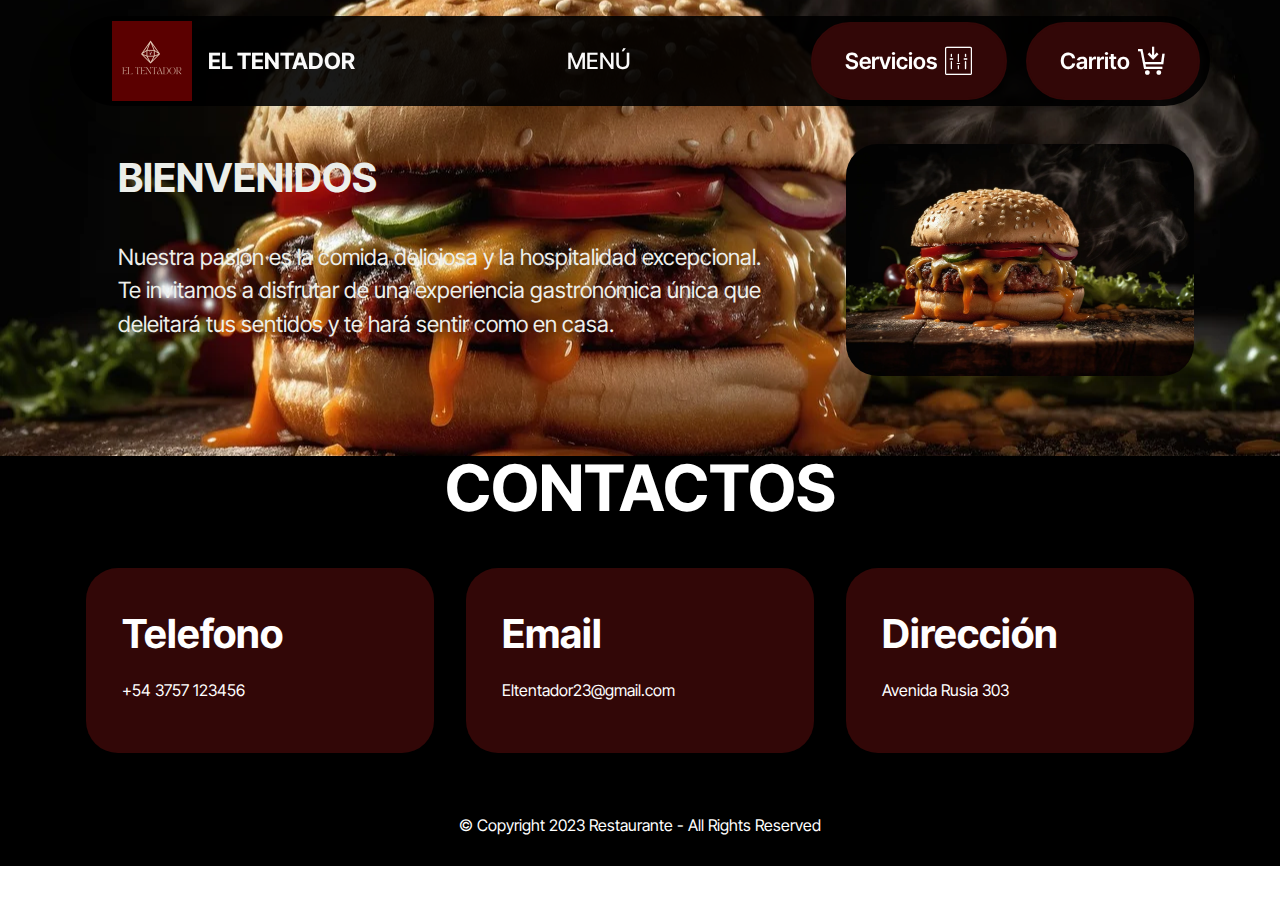
<file: index.html>
<!DOCTYPE html>
<html  >
<head>
  <!-- Site made with Mobirise Website Builder v5.9.6, https://mobirise.com -->
  <meta charset="UTF-8">
  <meta http-equiv="X-UA-Compatible" content="IE=edge">
  <meta name="generator" content="Mobirise v5.9.6, mobirise.com">
  <meta name="viewport" content="width=device-width, initial-scale=1, minimum-scale=1">
  <link rel="shortcut icon" href="assets/images/dark-green-beige-simple-elegant-jewelry-logo-1-160x160.png" type="image/x-icon">
  <meta name="description" content="">
  
  
  <title>Pagina principal</title>
  <link rel="stylesheet" href="inter/assets/web/assets/mobirise-icons2/mobirise2.css">
  <link rel="stylesheet" href="inter/assets/web/assets/mobirise-icons/mobirise-icons.css">
  <link rel="stylesheet" href="inter/assets/bootstrap/css/bootstrap.min.css">
  <link rel="stylesheet" href="inter/assets/bootstrap/css/bootstrap-grid.min.css">
  <link rel="stylesheet" href="inter/assets/bootstrap/css/bootstrap-reboot.min.css">
  <link rel="stylesheet" href="inter/assets/animatecss/animate.css">
  <link rel="stylesheet" href="inter/assets/dropdown/css/style.css">
  <link rel="stylesheet" href="inter/assets/theme/css/style.css">
  <link rel="preload" href="https://fonts.googleapis.com/css?family=Inter+Tight:100,200,300,400,500,600,700,800,900,100i,200i,300i,400i,500i,600i,700i,800i,900i&display=swap" as="style" onload="this.onload=null;this.rel='stylesheet'">
  <noscript><link rel="stylesheet" href="https://fonts.googleapis.com/css?family=Inter+Tight:100,200,300,400,500,600,700,800,900,100i,200i,300i,400i,500i,600i,700i,800i,900i&display=swap"></noscript>
  <link rel="preload" as="style" href="inter/assets/mobirise/css/mbr-additional.css"><link rel="stylesheet" href="inter/assets/mobirise/css/mbr-additional.css" type="text/css">

  
  
  
</head>
<body>
  
  <section data-bs-version="5.1" class="menu menu2 cid-tJS6tZXiPa" once="menu" id="menu02-0">
	

	<nav class="navbar navbar-dropdown navbar-fixed-top navbar-expand-lg">
		<div class="container">
			<div class="navbar-brand">
				<span class="navbar-logo">
					<a href="#">
						<img src="inter/assets/images/dark-green-beige-simple-elegant-jewelry-logo-1-160x160.png" alt="Mobirise Website Builder" style="height: 5rem;">
					</a>
				</span>
				<span class="navbar-caption-wrap"><a class="navbar-caption text-white display-4" href="#">EL TENTADOR</a></span>
			</div>
			<button class="navbar-toggler" type="button" data-toggle="collapse" data-bs-toggle="collapse" data-target="#navbarSupportedContent" data-bs-target="#navbarSupportedContent" aria-controls="navbarNavAltMarkup" aria-expanded="false" aria-label="Toggle navigation">
				<div class="hamburger">
					<span></span>
					<span></span>
					<span></span>
					<span></span>
				</div>
			</button>
			<div class="collapse navbar-collapse" id="navbarSupportedContent">
				<ul class="navbar-nav nav-dropdown" data-app-modern-menu="true"><li class="nav-item">
						<a class="nav-link link text-white display-4" href="inter/menu.php">MENÚ</a>
					</li></ul>
				
				<div class="navbar-buttons mbr-section-btn"><a class="btn btn-info display-4" href="inter/servicios.html"><span class="mbri-setting2 mbr-iconfont mbr-iconfont-btn"></span>Servicios</a> <a class="btn btn-info display-4" href="index.html#form02-6">Carrito<span class="mobi-mbri mobi-mbri-cart-add mbr-iconfont mbr-iconfont-btn"></span></a></div>
			</div>
		</div>
	</nav>
</section>

<section data-bs-version="5.1" class="header1 cid-tRcxCef4w1" id="header01-1k">
	

	
	

	<div class="container">
		<div class="row justify-content-center">
			<div class="col-12 col-md-12 col-lg-4 image-wrapper">
				<img class="w-100" src="inter/assets/images/hamburger-7951202.webp" alt="Mobirise Website Builder">
			</div>
			<div class="col-12 col-lg col-md-12">
				<div class="text-wrapper align-left">
					<h1 class="mbr-section-title mbr-fonts-style mb-4 display-5"><strong>BIENVENIDOS</strong></h1>
					<p class="mbr-text mbr-fonts-style mb-4 display-4">Nuestra pasión es la comida deliciosa y la hospitalidad excepcional. Te invitamos a disfrutar de una experiencia gastronómica única que deleitará tus sentidos y te hará sentir como en casa.</p>
					
				</div>
			</div>
		</div>
	</div>
</section>

<section data-bs-version="5.1" class="contacts01 cid-tUiKYhsl6E" id="contacts01-3n">
    

    
    
    <div class="container">
        <div class="row justify-content-center">
            <div class="col-12 content-head">
                <div class="mbr-section-head mb-5">
                    <h3 class="mbr-section-title mbr-fonts-style align-center mb-0 display-2">
                        <strong>CONTACTOS</strong></h3>
                    
                </div>
            </div>
        </div>
        <div class="row">
            <div class="item features-without-image col-12 col-md-4 active">
                <div class="item-wrapper">
                    <div class="text-wrapper">
                        <h6 class="card-title mbr-fonts-style mb-3 display-5"><strong>Telefono</strong></h6>
                        <p class="mbr-text mbr-fonts-style display-7">+54 3757 123456</p>
                    </div>
                </div>
            </div>
            <div class="item features-without-image col-12 col-md-4">
                <div class="item-wrapper">
                    <div class="text-wrapper">
                        <h6 class="card-title mbr-fonts-style mb-3 display-5">
                            <strong>Email</strong>
                        </h6>
                        <p class="mbr-text mbr-fonts-style display-7">Eltentador23@gmail.com</p>
                    </div>
                </div>
            </div>
            <div class="item features-without-image col-12 col-md-4">
                <div class="item-wrapper">
                    <div class="text-wrapper">
                        <h6 class="card-title mbr-fonts-style mb-3 display-5"><strong>Dirección</strong></h6>
                        <p class="mbr-text mbr-fonts-style display-7">Avenida Rusia 303</p>
                    </div>
                </div>
            </div>
            
        </div>
    </div>
</section>

<section data-bs-version="5.1" class="footer4 cid-tUimUa9VNq" once="footers" id="footer04-1z">

    

    

    <div class="container">
        <div class="media-container-row align-center mbr-white">
            <div class="col-12">
                <p class="mbr-text mb-0 mbr-fonts-style display-7">
                    © Copyright 2023 Restaurante - All Rights Reserved
                </p>
            </div>
        </div>
    </div>
</section>
  </body>
</html>
</file>
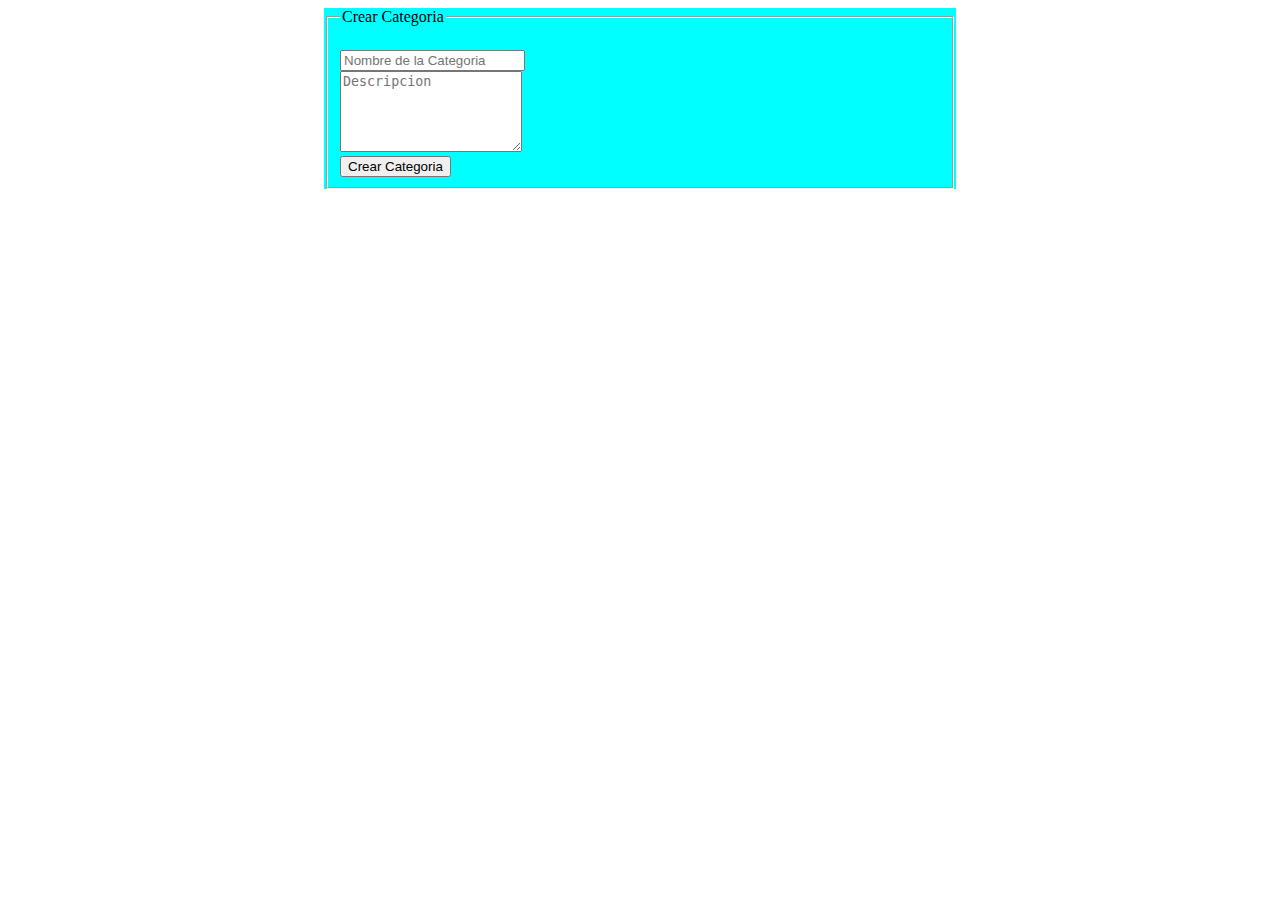
<file: abm_Categoria/alta_categoria1.html>
<!DOCTYPE html>
<html lang="en">
<head>
    <meta charset="UTF-8">
    <meta name="viewport" content="width=device-width, initial-scale=1.0">
    <title>Crear Categoria</title>
<style>
    form{
background-color: rgb(0, 255, 255);
width: 50%;
margin: 0 auto;
    }
</style>
</head>
<body>
    <form action="alta_categoria2.php" method="post" enctype="multipart/form-data">
       
        <fieldset>
            <legend>Crear Categoria</legend> <br>
            <input type="text" name="nombre" placeholder="Nombre de la Categoria">
            <br>
          
            <textarea name="descripcion" placeholder="Descripcion" rows="5 "></textarea>
         <br>
            <input type="submit" value="Crear Categoria">
       
        </fieldset>
    </form>
</body>
</html>
</file>
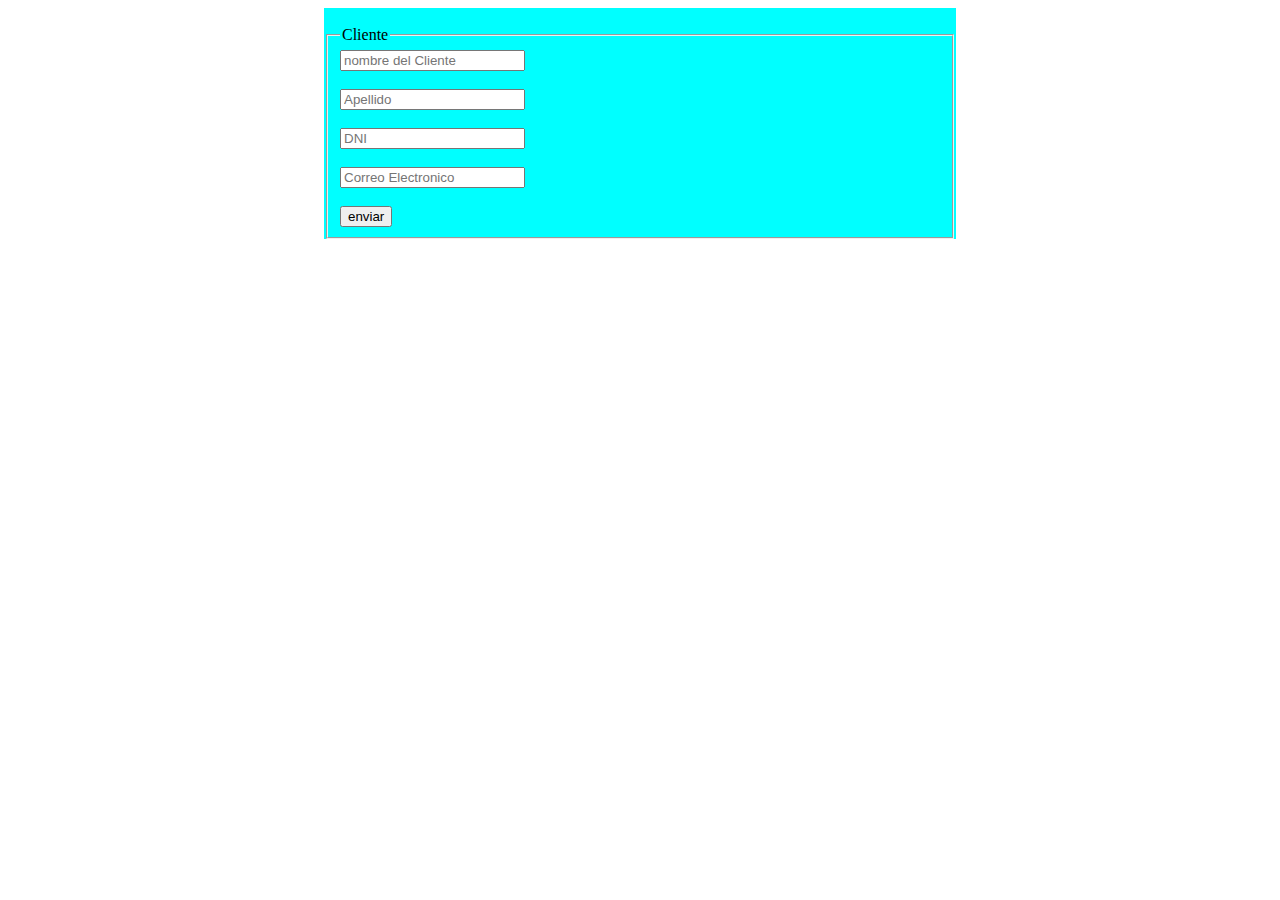
<file: abm_Cliente/alta_cliente1.html>
<!DOCTYPE html>
<html lang="en">
<head>
    <meta charset="UTF-8">
    <meta name="viewport" content="width=device-width, initial-scale=1.0">
    <title>Alta Cliente</title>
<style>
    form{
background-color: rgb(0, 255, 255);
width: 50%;
margin: 0 auto;
    }
</style>
</head>
<body>
    <form action="alta_cliente2.php" method="post" enctype="multipart/form-data">
      <br>
      <fieldset> <legend> Cliente </legend> <input name="nom_Cliente" placeholder="nombre del Cliente"

          type="text"><br>
        <br>
        <input name="Apellido" placeholder="Apellido" step="0.01" required="" type="text"><br>
        <br>
        <input name="DNI" placeholder="DNI" step="0.01" required="" type="number"><br>
        <br>
        <input name="Correo_Electronico" placeholder="Correo Electronico" step="0.01" required=""><br>
        <br>
        <input name="Enviar" value="enviar" type="submit"><br>
      </fieldset>
    </form>
  </body>
</html>
</file>
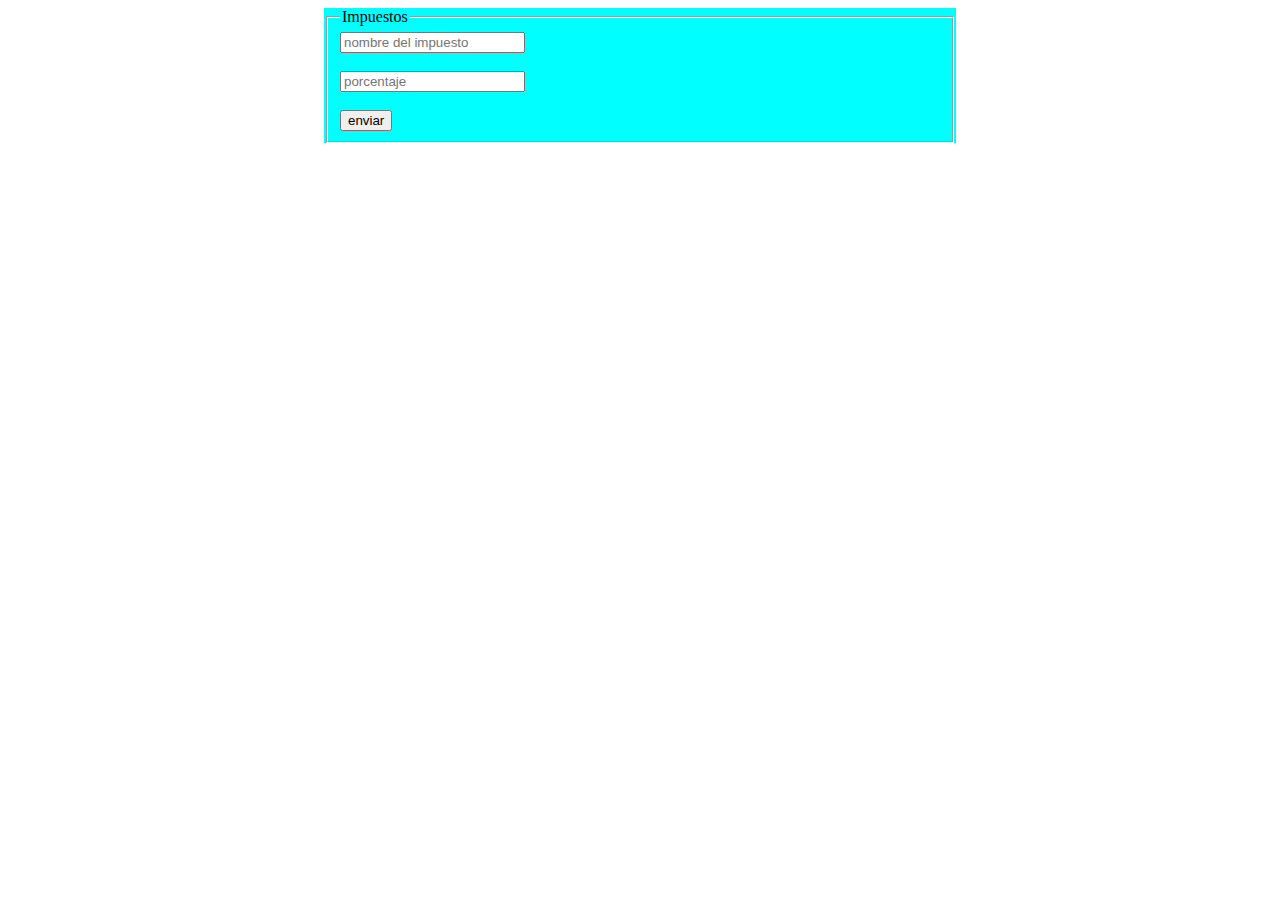
<file: abm_Impuestos/alta_impuestos1.html>
<!DOCTYPE html>
<html lang="en">
<head>
    <meta charset="UTF-8">
    <meta name="viewport" content="width=device-width, initial-scale=1.0">
    <title>Crear impuestos</title>
<style>
    form{
background-color: rgb(0, 255, 255);
width: 50%;
margin: 0 auto;
    }
</style>
  </head>
  <body>
    <form action="alta_impuestos2.php" method="post" enctype="multipart/form-data">
      
      <fieldset> <legend> Impuestos </legend> <input name="nom_impuesto" placeholder="nombre del impuesto"

          type="text"><br>
        <br>
        <input name="porcentaje" placeholder="porcentaje" step="0.01" required="" type="number"><br>
        <br>
        <input name="Enviar" value="enviar" type="submit"><br>
      </fieldset>
    </form>
  </body>
</html>
</file>
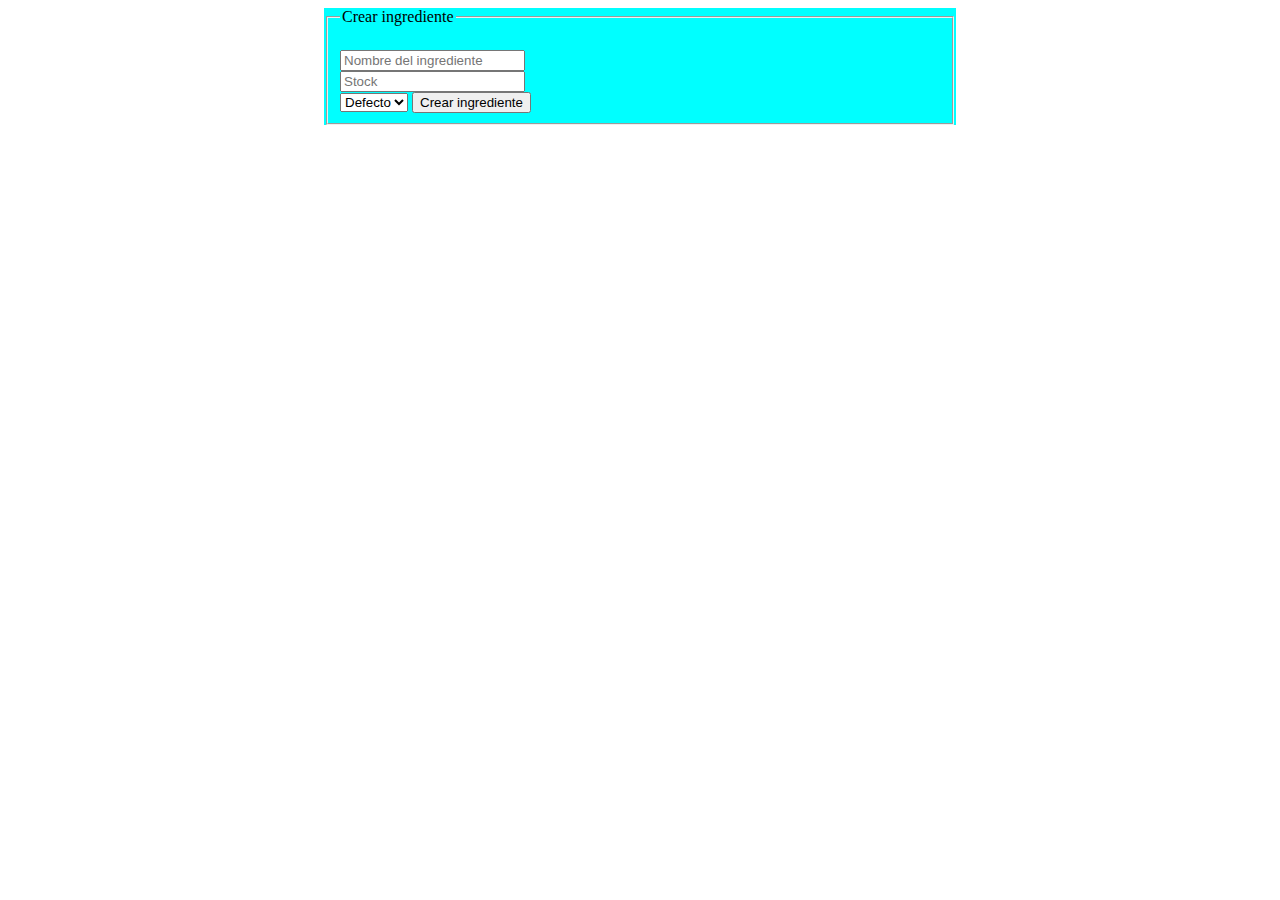
<file: abm_Ingredientes/alta_ingrediente1.html>
<!DOCTYPE html>
<html lang="en">
<head>
    <meta charset="UTF-8">
    <meta name="viewport" content="width=device-width, initial-scale=1.0">
    <title>Crear ingrediente</title>
<style>
    form{
background-color: rgb(0, 255, 255);
width: 50%;
margin: 0 auto;
    }
</style>
</head>
<body>
    <form action="alta_ingrediente2.php" method="post" enctype="multipart/form-data">
       
        <fieldset>
            <legend>Crear ingrediente</legend> <br>
            <input type="text" name="nombre_ingrediente" placeholder="Nombre del ingrediente">
            <br>
            <input type="text" name="stock" placeholder="Stock">
            <br>
            <select name="" id="">
                <option value="1">Defecto</option>
                <option value="1">Prueba</option>
            </select>
            <input type="submit" value="Crear ingrediente">
       
        </fieldset>
    </form>
</body>
</html>
</file>
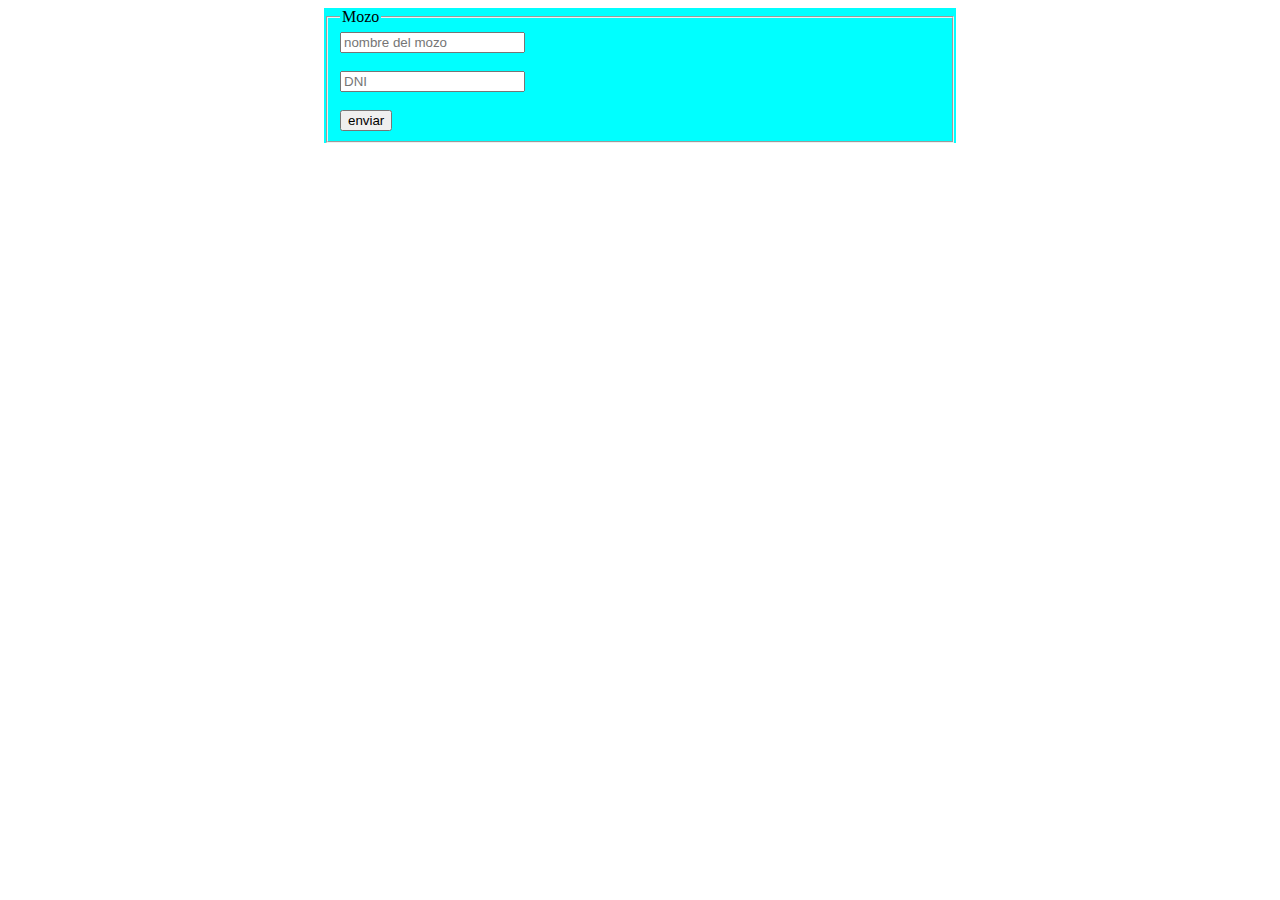
<file: abm_Mozos/alta_mozo1.html>
<!DOCTYPE html>
<html lang="en">
<head>
    <meta charset="UTF-8">
    <meta name="viewport" content="width=device-width, initial-scale=1.0">
    <title>Crear impuestos</title>
<style>
    form{
background-color: rgb(0, 255, 255);
width: 50%;
margin: 0 auto;
    }
</style>
  </head>
  <body>
    <form action="alta_mozo2.php" method="post" enctype="multipart/form-data">
      
      <fieldset> <legend> Mozo </legend>
         <input name="nom_mozo" placeholder="nombre del mozo" type="text"><br>

        <br>
        <input name="DNI" placeholder="DNI" step="0.01" required=""

          type="nunber"><br>
        <br>
        <input name="Enviar" value="enviar" type="submit"><br>
      </fieldset>
    </form>
  </body>
</html>
</file>
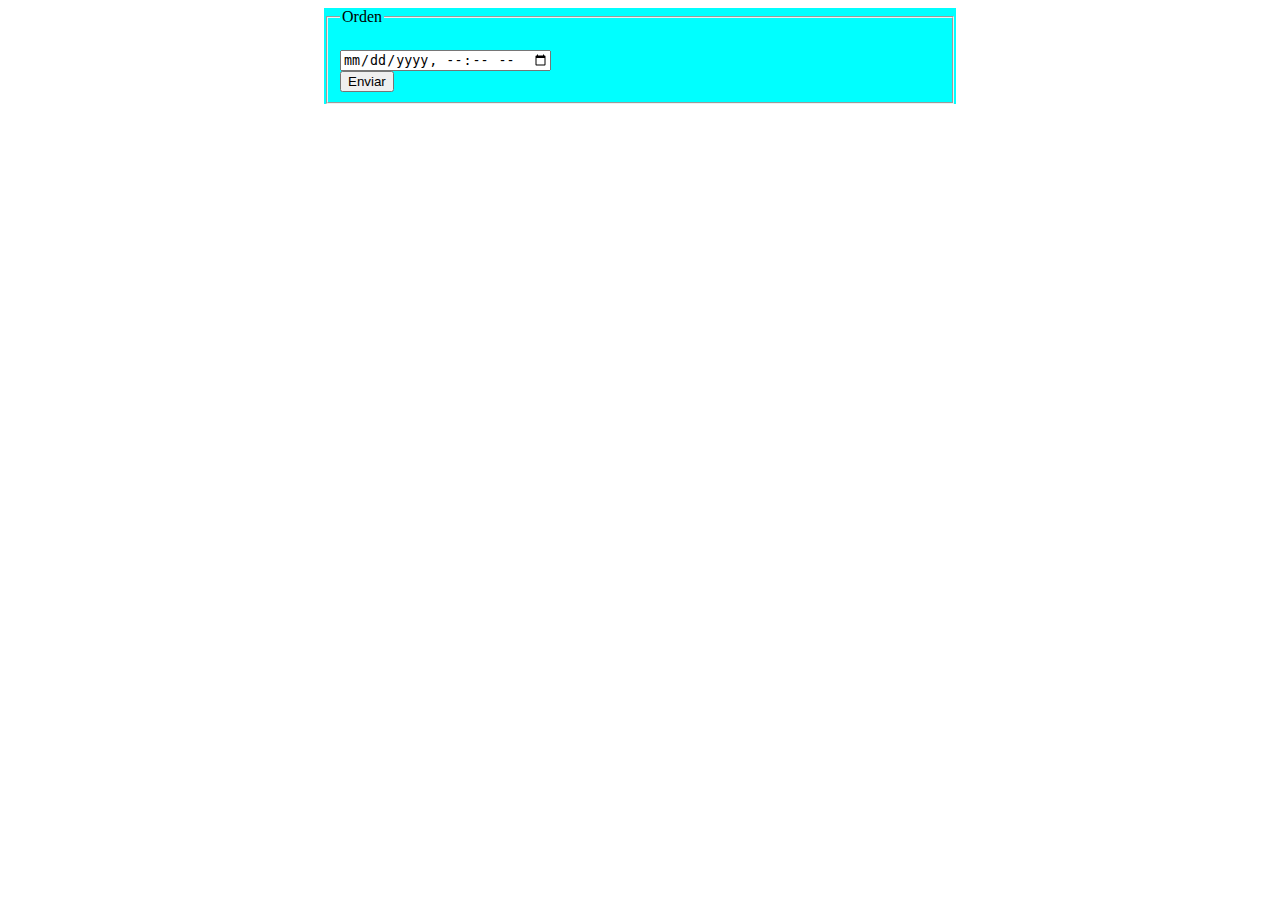
<file: abm_Ordenes/alta_orden1.html>
<!DOCTYPE html>
<html lang="en">
<head>
    <meta charset="UTF-8">
    <meta name="viewport" content="width=device-width, initial-scale=1.0">
    <title>Crear impuestos</title>
<style>
    form{
background-color: rgb(0, 255, 255);
width: 50%;
margin: 0 auto;
    }
</style>
  </head>
  <body>
    <form action="alta_orden2.php" method="post" enctype="multipart/form-data">
      <fieldset> <legend> Orden </legend>
        <br>
        <input name="fecha" type="datetime-local">
        <br>
        <input name="Enviar" value="Enviar" type="submit">
        <br>
      </fieldset>
    </form>

  </body>
</html>
</file>
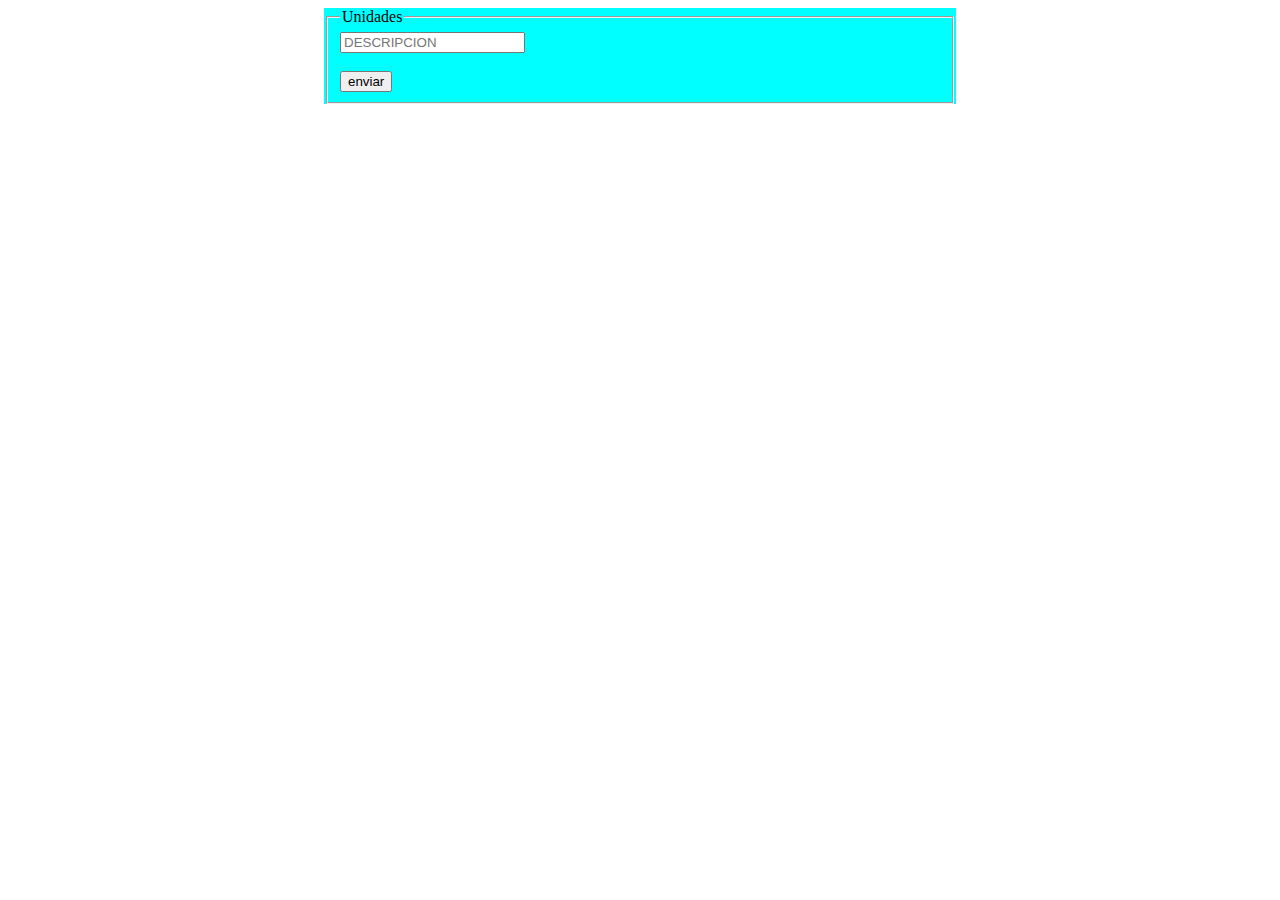
<file: abm_Unidades/alta_unidades1.html>
<!DOCTYPE html>
<html lang="en">
<head>
    <meta charset="UTF-8">
    <meta name="viewport" content="width=device-width, initial-scale=1.0">
    <title>Crear unidades</title>
<style>
    form{
background-color: rgb(0, 255, 255);
width: 50%;
margin: 0 auto;
    }
</style>
  </head>
  <body>
    <form action="alta_unidades2.php" method="post" enctype="multipart/form-data">
      
      <fieldset> <legend> Unidades </legend>
        <input name="DESCRIPCION" placeholder="DESCRIPCION"required=""type="text"><br>
        <br>
        <input name="Enviar" value="enviar" type="submit"><br>
      </fieldset>
    </form>
  </body>
</html>
</file>
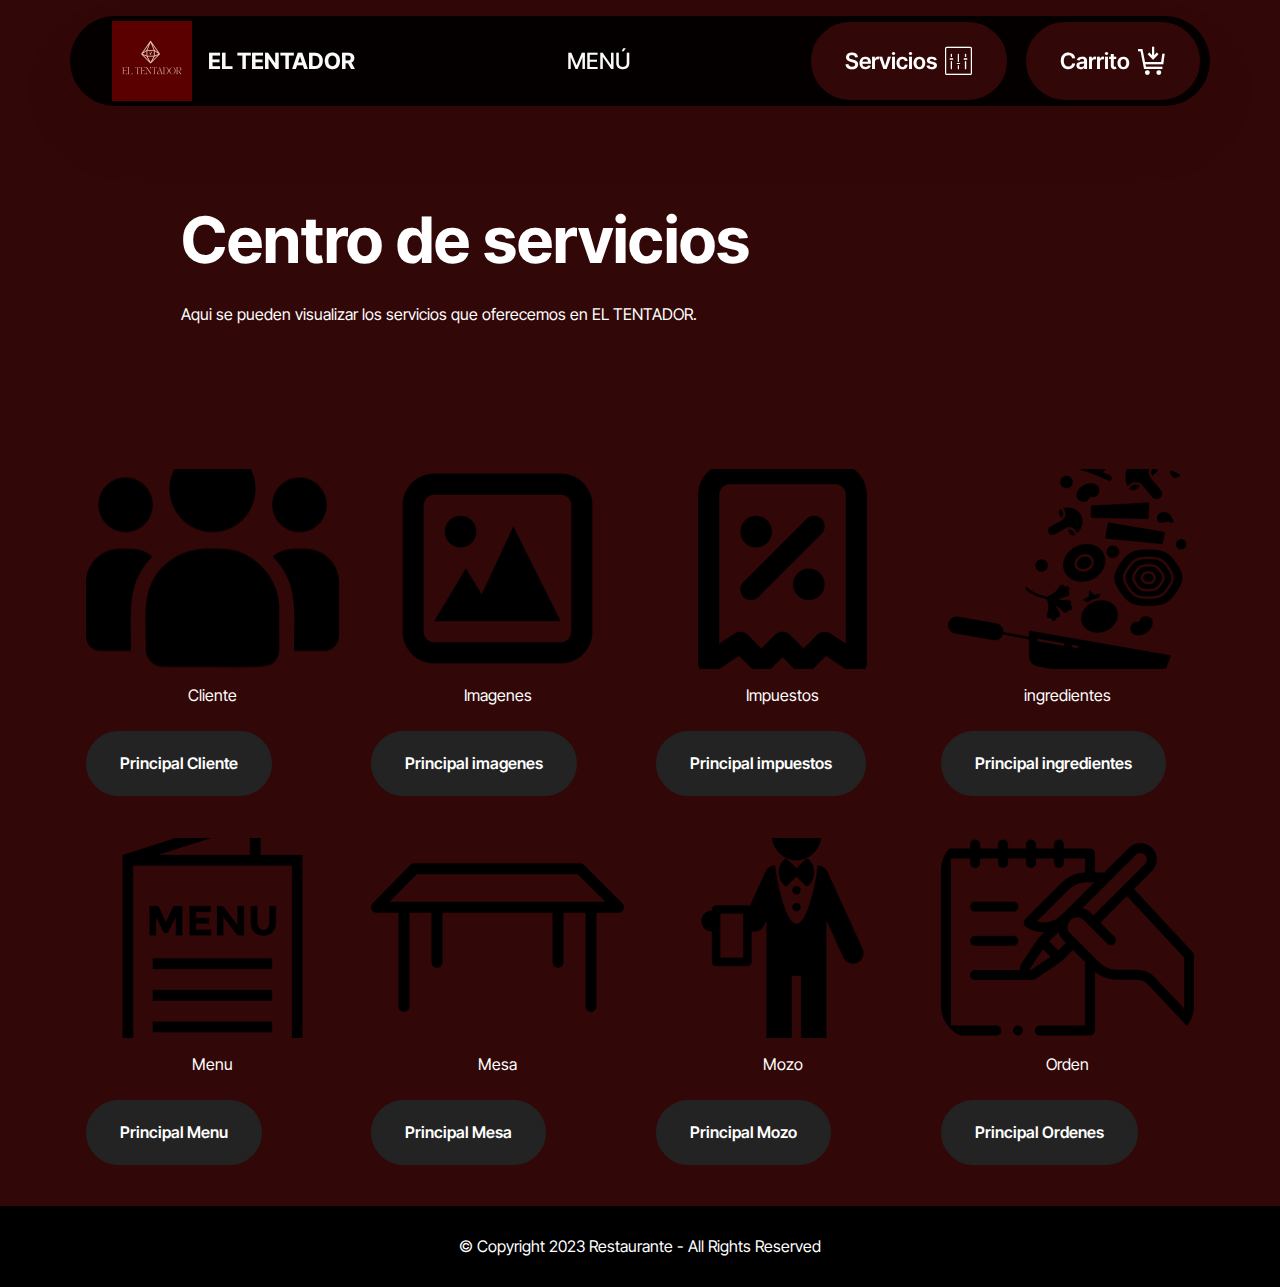
<file: inter/servicios.html>
<!DOCTYPE html>
<html  >
<head>
  <!-- Site made with Mobirise Website Builder v5.9.6, https://mobirise.com -->
  <meta charset="UTF-8">
  <meta http-equiv="X-UA-Compatible" content="IE=edge">
  <meta name="generator" content="Mobirise v5.9.6, mobirise.com">
  <meta name="viewport" content="width=device-width, initial-scale=1, minimum-scale=1">
  <link rel="shortcut icon" href="assets/images/dark-green-beige-simple-elegant-jewelry-logo-1-160x160.png" type="image/x-icon">
  <meta name="description" content="">
  
  
  <title>Servicios</title>
  <link rel="stylesheet" href="assets/web/assets/mobirise-icons2/mobirise2.css">
  <link rel="stylesheet" href="assets/web/assets/mobirise-icons/mobirise-icons.css">
  <link rel="stylesheet" href="assets/bootstrap/css/bootstrap.min.css">
  <link rel="stylesheet" href="assets/bootstrap/css/bootstrap-grid.min.css">
  <link rel="stylesheet" href="assets/bootstrap/css/bootstrap-reboot.min.css">
  <link rel="stylesheet" href="assets/animatecss/animate.css">
  <link rel="stylesheet" href="assets/dropdown/css/style.css">
  <link rel="stylesheet" href="assets/theme/css/style.css">
  <link rel="preload" href="https://fonts.googleapis.com/css?family=Inter+Tight:100,200,300,400,500,600,700,800,900,100i,200i,300i,400i,500i,600i,700i,800i,900i&display=swap" as="style" onload="this.onload=null;this.rel='stylesheet'">
  <noscript><link rel="stylesheet" href="https://fonts.googleapis.com/css?family=Inter+Tight:100,200,300,400,500,600,700,800,900,100i,200i,300i,400i,500i,600i,700i,800i,900i&display=swap"></noscript>
  <link rel="preload" as="style" href="assets/mobirise/css/mbr-additional.css"><link rel="stylesheet" href="assets/mobirise/css/mbr-additional.css" type="text/css">

  <style>
	img{
		color: #ffffff;
	}
  </style>

  
  
  
</head>
<body>
  
  <section data-bs-version="5.1" class="menu menu2 cid-tUiQfnLd1N" once="menu" id="menu02-3o">
	

	<nav class="navbar navbar-dropdown navbar-fixed-top navbar-expand-lg">
		<div class="container">
			<div class="navbar-brand">
				<span class="navbar-logo">
					<a href="../index.html">
						<img src="assets/images/dark-green-beige-simple-elegant-jewelry-logo-1-160x160.png" alt="Mobirise Website Builder" style="height: 5rem;">
					</a>
				</span>
				<span class="navbar-caption-wrap"><a class="navbar-caption text-white display-4" href="../index.html">EL TENTADOR</a></span>
			</div>
			<button class="navbar-toggler" type="button" data-toggle="collapse" data-bs-toggle="collapse" data-target="#navbarSupportedContent" data-bs-target="#navbarSupportedContent" aria-controls="navbarNavAltMarkup" aria-expanded="false" aria-label="Toggle navigation">
				<div class="hamburger">
					<span></span>
					<span></span>
					<span></span>
					<span></span>
				</div>
			</button>
			<div class="collapse navbar-collapse" id="navbarSupportedContent">
				<ul class="navbar-nav nav-dropdown" data-app-modern-menu="true"><li class="nav-item">
						<a class="nav-link link text-white display-4" href="../index.html">MENÚ</a>
					</li></ul>
				
				<div class="navbar-buttons mbr-section-btn"><a class="btn btn-info display-4" href="#"><span class="mbri-setting2 mbr-iconfont mbr-iconfont-btn"></span>Servicios</a> <a class="btn btn-info display-4" href="index.html#form02-6">Carrito<span class="mobi-mbri mobi-mbri-cart-add mbr-iconfont mbr-iconfont-btn"></span></a></div>
			</div>
		</div>
	</nav>
</section>

<section data-bs-version="5.1" class="article12 cid-tUiVYV9LqF" id="article12-40">    
    
    <div class="container">
        <div class="row justify-content-center">
            <div class="col-md-12 col-lg-10">
                <h3 class="mbr-section-title mbr-fonts-style mb-4 mt-0 display-2">
                <strong><br></strong><br><strong>Centro de servicios</strong></h3>
                
                <p class="mbr-text mbr-fonts-style display-7">Aqui se pueden visualizar los servicios que oferecemos en EL TENTADOR.</p>
            </div>
        </div>
    </div>
</section>

<section data-bs-version="5.1" class="features03 cid-tUiWwvq2AJ" id="features03-41">
	
	
	<div class="container">
		<div class="row justify-content-center mb-5">
			<div class="col-12 content-head">
				
			</div>
		</div>
		<div class="row">
			<div class="item features-image col-12 col-md-6 col-lg-3 active">
				<div class="item-wrapper">
					<div class="item-img mb-3">
						<img src="assets/images/cliente-2-506x506.png" alt="Mobirise Website Builder" title="">
					</div>
					<div class="item-content align-left">
						<h5 class="item-title mbr-fonts-style mt-0 mb-3 display-7">Cliente</h5>
						
						
						<div class="mbr-section-btn item-footer"><a href="../abm_Cliente/Principal_cliente.php" class="btn item-btn btn-black display-7">Principal Cliente</a></div>
					</div>
				</div>
			</div>
			<div class="item features-image col-12 col-md-6 col-lg-3">
				<div class="item-wrapper">
					<div class="item-img mb-3">
						<img src="assets/images/img-506x506.png" alt="Mobirise Website Builder" title="" data-slide-to="1" data-bs-slide-to="1">
					</div>
					<div class="item-content align-left">
						<h5 class="item-title mbr-fonts-style mb-3 mt-0 display-7">Imagenes</h5>
						
						
						<div class="mbr-section-btn item-footer"><a href="../abm_Imagenes/Principal_imagenes.php" class="btn item-btn btn-black display-7">Principal imagenes</a></div>
					</div>
				</div>
			</div>
			<div class="item features-image col-12 col-md-6 col-lg-3">
				<div class="item-wrapper">
					<div class="item-img mb-3">
						<img src="assets/images/impuesto-506x506.png" alt="Mobirise Website Builder" title="" data-slide-to="2" data-bs-slide-to="2">
					</div>
					<div class="item-content align-left">
						<h5 class="item-title mbr-fonts-style mb-3 mt-0 display-7">Impuestos</h5>
						
						
						<div class="mbr-section-btn item-footer"><a href="../abm_Impuestos/principal_impuestos.php" class="btn item-btn btn-black display-7">Principal impuestos</a></div>
					</div>
				</div>
			</div>
			<div class="item features-image col-12 col-md-6 col-lg-3">
				<div class="item-wrapper">
					<div class="item-img mb-3">
						<img src="assets/images/ingre-506x506.png" alt="Mobirise Website Builder" title="" data-slide-to="3" data-bs-slide-to="3">
					</div>
					<div class="item-content align-left">
						<h5 class="item-title mbr-fonts-style mb-3 mt-0 display-7">ingredientes</h5>
						
						
						<div class="mbr-section-btn item-footer"><a href="../abm_Ingredientes/Principal_ingredientes.php" class="btn item-btn btn-black display-7">Principal ingredientes</a></div>
					</div>
				</div>
			</div><div class="item features-image col-12 col-md-6 col-lg-3">
				<div class="item-wrapper">
					<div class="item-img mb-3">
						<img src="assets/images/menu-506x506.png" alt="Mobirise Website Builder" title="" data-slide-to="4" data-bs-slide-to="5">
					</div>
					<div class="item-content align-left">
						<h5 class="item-title mbr-fonts-style mb-3 mt-0 display-7">Menu</h5>
						
						
						<div class="mbr-section-btn item-footer"><a href="../abm_Menu/Principal_menu.php" class="btn item-btn btn-black display-7">Principal Menu</a></div>
					</div>
				</div>
			</div><div class="item features-image col-12 col-md-6 col-lg-3">
				<div class="item-wrapper">
					<div class="item-img mb-3">
						<img src="assets/images/mesa-506x506.png" alt="Mobirise Website Builder" title="" data-slide-to="5" data-bs-slide-to="6">
					</div>
					<div class="item-content align-left">
						<h5 class="item-title mbr-fonts-style mb-3 mt-0 display-7">Mesa</h5>
						
						
						<div class="mbr-section-btn item-footer"><a href="../abm_Mesas/principal_mesas.php" class="btn item-btn btn-black display-7">Principal Mesa</a></div>
					</div>
				</div>
			</div><div class="item features-image col-12 col-md-6 col-lg-3">
				<div class="item-wrapper">
					<div class="item-img mb-3">
						<img src="assets/images/mozo-506x506.png" alt="Mobirise Website Builder" title="" data-slide-to="6" data-bs-slide-to="7">
					</div>
					<div class="item-content align-left">
						<h5 class="item-title mbr-fonts-style mb-3 mt-0 display-7">Mozo</h5>
						
						
						<div class="mbr-section-btn item-footer"><a href="../abm_Mozos/principal_mozo.php" class="btn item-btn btn-black display-7">Principal Mozo</a></div>
					</div>
				</div>
			</div><div class="item features-image col-12 col-md-6 col-lg-3">
				<div class="item-wrapper">
					<div class="item-img mb-3">
						<img src="assets/images/orden-506x506.png" alt="Mobirise Website Builder" title="" data-slide-to="7" data-bs-slide-to="8">
					</div>
					<div class="item-content align-left">
						<h5 class="item-title mbr-fonts-style mb-3 mt-0 display-7">Orden</h5>
						
						
						<div class="mbr-section-btn item-footer"><a href="../abm_Ordenes/principal_orden.php" class="btn item-btn btn-black display-7">Principal Ordenes</a></div>
					</div>
				</div>
			</div>
		</div>
	</div>
</section>

<section data-bs-version="5.1" class="footer4 cid-tUiQfpFOiA" once="footers" id="footer04-3q">

    

    

    <div class="container">
        <div class="media-container-row align-center mbr-white">
            <div class="col-12">
                <p class="mbr-text mb-0 mbr-fonts-style display-7">
                    © Copyright 2023 Restaurante - All Rights Reserved
                </p>
            </div>
        </div>
    </div>
</section>
  </body>
</html>
</file>
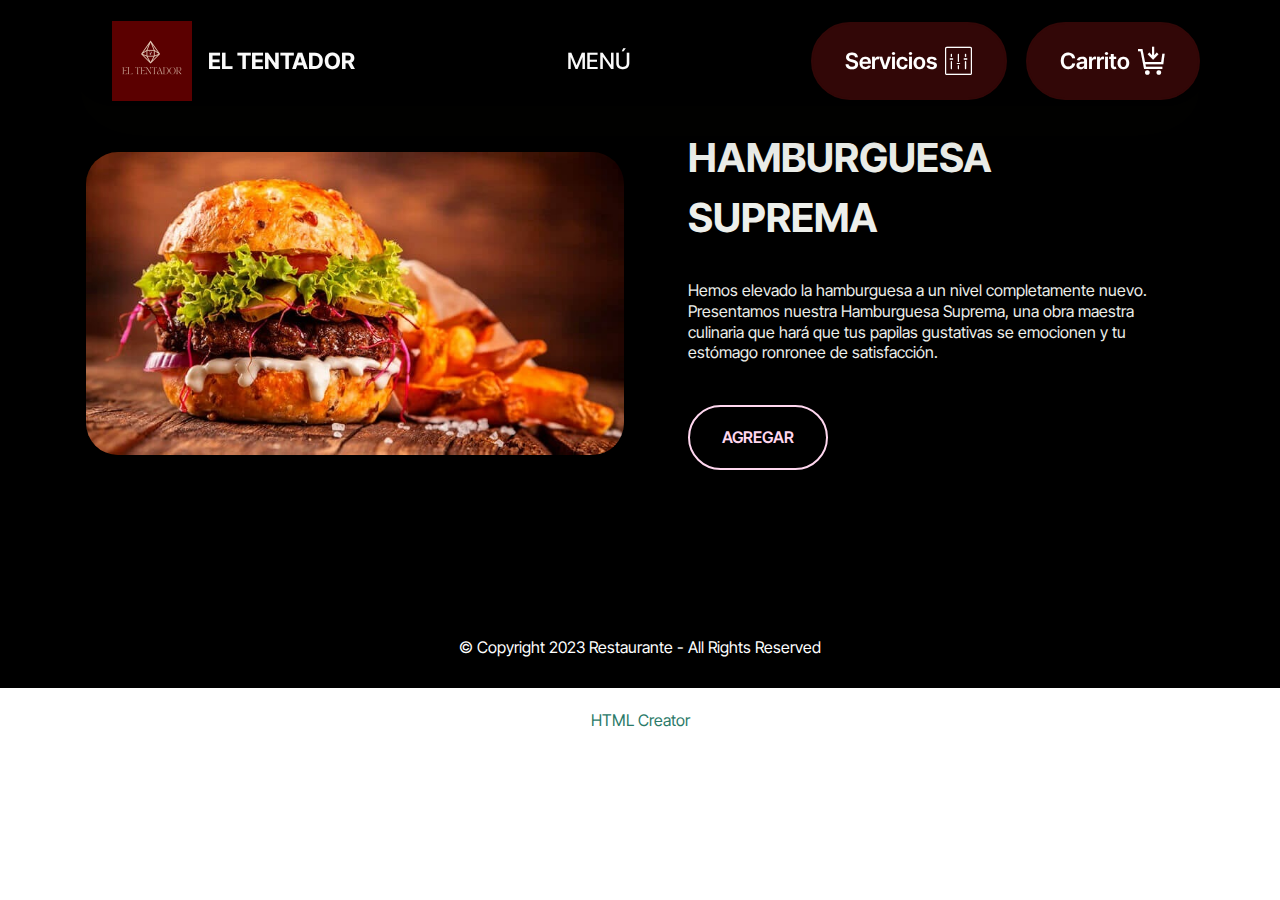
<file: inter/Vista_hamb1.html>
<!DOCTYPE html>
<html  >
<head>
  <!-- Site made with Mobirise Website Builder v5.9.6, https://mobirise.com -->
  <meta charset="UTF-8">
  <meta http-equiv="X-UA-Compatible" content="IE=edge">
  <meta name="generator" content="Mobirise v5.9.6, mobirise.com">
  <meta name="viewport" content="width=device-width, initial-scale=1, minimum-scale=1">
  <link rel="shortcut icon" href="assets/images/dark-green-beige-simple-elegant-jewelry-logo-1-160x160.png" type="image/x-icon">
  <meta name="description" content="">
  
  
  <title>vista_hamb1</title>
  <link rel="stylesheet" href="assets/web/assets/mobirise-icons2/mobirise2.css">
  <link rel="stylesheet" href="assets/web/assets/mobirise-icons/mobirise-icons.css">
  <link rel="stylesheet" href="assets/bootstrap/css/bootstrap.min.css">
  <link rel="stylesheet" href="assets/bootstrap/css/bootstrap-grid.min.css">
  <link rel="stylesheet" href="assets/bootstrap/css/bootstrap-reboot.min.css">
  <link rel="stylesheet" href="assets/animatecss/animate.css">
  <link rel="stylesheet" href="assets/dropdown/css/style.css">
  <link rel="stylesheet" href="assets/theme/css/style.css">
  <link rel="preload" href="https://fonts.googleapis.com/css?family=Inter+Tight:100,200,300,400,500,600,700,800,900,100i,200i,300i,400i,500i,600i,700i,800i,900i&display=swap" as="style" onload="this.onload=null;this.rel='stylesheet'">
  <noscript><link rel="stylesheet" href="https://fonts.googleapis.com/css?family=Inter+Tight:100,200,300,400,500,600,700,800,900,100i,200i,300i,400i,500i,600i,700i,800i,900i&display=swap"></noscript>
  <link rel="preload" as="style" href="assets/mobirise/css/mbr-additional.css"><link rel="stylesheet" href="assets/mobirise/css/mbr-additional.css" type="text/css">

  
  
  
</head>
<body>
  
  <section data-bs-version="5.1" class="menu menu2 cid-tJS6tZXiPa" once="menu" id="menu02-1r">
	

	<nav class="navbar navbar-dropdown navbar-fixed-top navbar-expand-lg">
		<div class="container">
			<div class="navbar-brand">
				<span class="navbar-logo">
					<a href="https://mobirise.com">
						<img src="assets/images/dark-green-beige-simple-elegant-jewelry-logo-1-160x160.png" alt="Mobirise Website Builder" style="height: 5rem;">
					</a>
				</span>
				<span class="navbar-caption-wrap"><a class="navbar-caption text-white display-4" href="index.html#header05-1">EL TENTADOR</a></span>
			</div>
			<button class="navbar-toggler" type="button" data-toggle="collapse" data-bs-toggle="collapse" data-target="#navbarSupportedContent" data-bs-target="#navbarSupportedContent" aria-controls="navbarNavAltMarkup" aria-expanded="false" aria-label="Toggle navigation">
				<div class="hamburger">
					<span></span>
					<span></span>
					<span></span>
					<span></span>
				</div>
			</button>
			<div class="collapse navbar-collapse" id="navbarSupportedContent">
				<ul class="navbar-nav nav-dropdown" data-app-modern-menu="true"><li class="nav-item">
						<a class="nav-link link text-white display-4" href="index.html#contacts02-9">MENÚ</a>
					</li></ul>
				
				<div class="navbar-buttons mbr-section-btn"><a class="btn btn-info display-4" href="index.html#form02-6"><span class="mbri-setting2 mbr-iconfont mbr-iconfont-btn"></span>Servicios</a> <a class="btn btn-info display-4" href="index.html#form02-6">Carrito<span class="mobi-mbri mobi-mbri-cart-add mbr-iconfont mbr-iconfont-btn"></span></a></div>
			</div>
		</div>
	</nav>
</section>

<section data-bs-version="5.1" class="article2 cid-tRJZRhDuEO" id="article02-1s">
	

	
	

	<div class="container">
		<div class="row justify-content-center">
			<div class="col-12 col-md-12 col-lg-6 image-wrapper">
				<img class="w-100" src="assets/images/ha-supre-760x428.jpeg" alt="Mobirise Website Builder">
			</div>
			<div class="col-12 col-md-12 col-lg">
				<div class="text-wrapper align-left">
					<h1 class="mbr-section-title mbr-fonts-style mb-4 display-5"><strong>HAMBURGUESA SUPREMA</strong></h1>
					<p class="mbr-text align-left mbr-fonts-style mb-4 display-7">Hemos elevado la hamburguesa a un nivel completamente nuevo. Presentamos nuestra Hamburguesa Suprema, una obra maestra culinaria que hará que tus papilas gustativas se emocionen y tu estómago ronronee de satisfacción.<br></p>
					<div class="mbr-section-btn align-left mt-3"><a class="btn btn-secondary-outline display-7" href="https://mobiri.se">AGREGAR</a></div>
				</div>
			</div>
		</div>
	</div>
</section>

<section data-bs-version="5.1" class="footer4 cid-tUimUa9VNq" once="footers" id="footer04-1z">

    

    

    <div class="container">
        <div class="media-container-row align-center mbr-white">
            <div class="col-12">
                <p class="mbr-text mb-0 mbr-fonts-style display-7">
                    © Copyright 2023 Restaurante - All Rights Reserved
                </p>
            </div>
        </div>
    </div>
</section><section class="display-7" style="padding: 0;align-items: center;justify-content: center;flex-wrap: wrap;    align-content: center;display: flex;position: relative;height: 4rem;"><a href="https://mobiri.se/3088551" style="flex: 1 1;height: 4rem;position: absolute;width: 100%;z-index: 1;"><img alt="" style="height: 4rem;" src="[data-uri]"></a><p style="margin: 0;text-align: center;" class="display-7">&#8204;</p><a style="z-index:1" href="https://mobirise.com/html-builder.html">HTML Creator</a></section><script src="assets/bootstrap/js/bootstrap.bundle.min.js"></script>  <script src="assets/smoothscroll/smooth-scroll.js"></script>  <script src="assets/ytplayer/index.js"></script>  <script src="assets/dropdown/js/navbar-dropdown.js"></script>  <script src="assets/theme/js/script.js"></script>  
  
  
  <input name="animation" type="hidden">
  </body>
</html>
</file>
<file: inter/assets/web/assets/mobirise-icons2/mobirise2.css>
@font-face {
  font-family: 'Moririse2';
  font-display: swap;
  src:  url('mobirise2.eot?f2bix4');
  src:  url('mobirise2.eot?f2bix4#iefix') format('embedded-opentype'),
    url('mobirise2.ttf?f2bix4') format('truetype'),
    url('mobirise2.woff?f2bix4') format('woff'),
    url('mobirise2.svg?f2bix4#mobirise2') format('svg');
  font-weight: normal;
  font-style: normal;
}

[class^="mobi-"], [class*=" mobi-"] {
  /* use !important to prevent issues with browser extensions that change fonts */
  font-family: 'Moririse2' !important;
  speak: none;
  font-style: normal;
  font-weight: normal;
  font-variant: normal;
  text-transform: none;
  line-height: 1;

  /* Better Font Rendering =========== */
  -webkit-font-smoothing: antialiased;
  -moz-osx-font-smoothing: grayscale;
}

.mobi-mbri-add-submenu:before {
  content: "\e900";
}
.mobi-mbri-alert:before {
  content: "\e901";
}
.mobi-mbri-align-center:before {
  content: "\e902";
}
.mobi-mbri-align-justify:before {
  content: "\e903";
}
.mobi-mbri-align-left:before {
  content: "\e904";
}
.mobi-mbri-align-right:before {
  content: "\e905";
}
.mobi-mbri-android:before {
  content: "\e906";
}
.mobi-mbri-apple:before {
  content: "\e907";
}
.mobi-mbri-arrow-down:before {
  content: "\e908";
}
.mobi-mbri-arrow-next:before {
  content: "\e909";
}
.mobi-mbri-arrow-prev:before {
  content: "\e90a";
}
.mobi-mbri-arrow-up:before {
  content: "\e90b";
}
.mobi-mbri-bold:before {
  content: "\e90c";
}
.mobi-mbri-bookmark:before {
  content: "\e90d";
}
.mobi-mbri-bootstrap:before {
  content: "\e90e";
}
.mobi-mbri-briefcase:before {
  content: "\e90f";
}
.mobi-mbri-browse:before {
  content: "\e910";
}
.mobi-mbri-bulleted-list:before {
  content: "\e911";
}
.mobi-mbri-calendar:before {
  content: "\e912";
}
.mobi-mbri-camera:before {
  content: "\e913";
}
.mobi-mbri-cart-add:before {
  content: "\e914";
}
.mobi-mbri-cart-full:before {
  content: "\e915";
}
.mobi-mbri-cash:before {
  content: "\e916";
}
.mobi-mbri-change-style:before {
  content: "\e917";
}
.mobi-mbri-chat:before {
  content: "\e918";
}
.mobi-mbri-clock:before {
  content: "\e919";
}
.mobi-mbri-close:before {
  content: "\e91a";
}
.mobi-mbri-cloud:before {
  content: "\e91b";
}
.mobi-mbri-code:before {
  content: "\e91c";
}
.mobi-mbri-contact-form:before {
  content: "\e91d";
}
.mobi-mbri-credit-card:before {
  content: "\e91e";
}
.mobi-mbri-cursor-click:before {
  content: "\e91f";
}
.mobi-mbri-cust-feedback:before {
  content: "\e920";
}
.mobi-mbri-database:before {
  content: "\e921";
}
.mobi-mbri-delivery:before {
  content: "\e922";
}
.mobi-mbri-desktop:before {
  content: "\e923";
}
.mobi-mbri-devices:before {
  content: "\e924";
}
.mobi-mbri-down:before {
  content: "\e925";
}
.mobi-mbri-download-2:before {
  content: "\e926";
}
.mobi-mbri-download:before {
  content: "\e927";
}
.mobi-mbri-drag-n-drop-2:before {
  content: "\e928";
}
.mobi-mbri-drag-n-drop:before {
  content: "\e929";
}
.mobi-mbri-edit-2:before {
  content: "\e92a";
}
.mobi-mbri-edit:before {
  content: "\e92b";
}
.mobi-mbri-error:before {
  content: "\e92c";
}
.mobi-mbri-extension:before {
  content: "\e92d";
}
.mobi-mbri-features:before {
  content: "\e92e";
}
.mobi-mbri-file:before {
  content: "\e92f";
}
.mobi-mbri-flag:before {
  content: "\e930";
}
.mobi-mbri-folder:before {
  content: "\e931";
}
.mobi-mbri-gift:before {
  content: "\e932";
}
.mobi-mbri-github:before {
  content: "\e933";
}
.mobi-mbri-globe-2:before {
  content: "\e934";
}
.mobi-mbri-globe:before {
  content: "\e935";
}
.mobi-mbri-growing-chart:before {
  content: "\e936";
}
.mobi-mbri-hearth:before {
  content: "\e937";
}
.mobi-mbri-help:before {
  content: "\e938";
}
.mobi-mbri-home:before {
  content: "\e939";
}
.mobi-mbri-hot-cup:before {
  content: "\e93a";
}
.mobi-mbri-idea:before {
  content: "\e93b";
}
.mobi-mbri-image-gallery:before {
  content: "\e93c";
}
.mobi-mbri-image-slider:before {
  content: "\e93d";
}
.mobi-mbri-info:before {
  content: "\e93e";
}
.mobi-mbri-italic:before {
  content: "\e93f";
}
.mobi-mbri-key:before {
  content: "\e940";
}
.mobi-mbri-laptop:before {
  content: "\e941";
}
.mobi-mbri-layers:before {
  content: "\e942";
}
.mobi-mbri-left-right:before {
  content: "\e943";
}
.mobi-mbri-left:before {
  content: "\e944";
}
.mobi-mbri-letter:before {
  content: "\e945";
}
.mobi-mbri-like:before {
  content: "\e946";
}
.mobi-mbri-link:before {
  content: "\e947";
}
.mobi-mbri-lock:before {
  content: "\e948";
}
.mobi-mbri-login:before {
  content: "\e949";
}
.mobi-mbri-logout:before {
  content: "\e94a";
}
.mobi-mbri-magic-stick:before {
  content: "\e94b";
}
.mobi-mbri-map-pin:before {
  content: "\e94c";
}
.mobi-mbri-menu:before {
  content: "\e94d";
}
.mobi-mbri-mobile-2:before {
  content: "\e94e";
}
.mobi-mbri-mobile-horizontal:before {
  content: "\e94f";
}
.mobi-mbri-mobile:before {
  content: "\e950";
}
.mobi-mbri-mobirise:before {
  content: "\e951";
}
.mobi-mbri-more-horizontal:before {
  content: "\e952";
}
.mobi-mbri-more-vertical:before {
  content: "\e953";
}
.mobi-mbri-music:before {
  content: "\e954";
}
.mobi-mbri-new-file:before {
  content: "\e955";
}
.mobi-mbri-numbered-list:before {
  content: "\e956";
}
.mobi-mbri-opened-folder:before {
  content: "\e957";
}
.mobi-mbri-pages:before {
  content: "\e958";
}
.mobi-mbri-paper-plane:before {
  content: "\e959";
}
.mobi-mbri-paperclip:before {
  content: "\e95a";
}
.mobi-mbri-phone:before {
  content: "\e95b";
}
.mobi-mbri-photo:before {
  content: "\e95c";
}
.mobi-mbri-photos:before {
  content: "\e95d";
}
.mobi-mbri-pin:before {
  content: "\e95e";
}
.mobi-mbri-play:before {
  content: "\e95f";
}
.mobi-mbri-plus:before {
  content: "\e960";
}
.mobi-mbri-preview:before {
  content: "\e961";
}
.mobi-mbri-print:before {
  content: "\e962";
}
.mobi-mbri-protect:before {
  content: "\e963";
}
.mobi-mbri-question:before {
  content: "\e964";
}
.mobi-mbri-quote-left:before {
  content: "\e965";
}
.mobi-mbri-quote-right:before {
  content: "\e966";
}
.mobi-mbri-redo:before {
  content: "\e967";
}
.mobi-mbri-refresh:before {
  content: "\e968";
}
.mobi-mbri-responsive-2:before {
  content: "\e969";
}
.mobi-mbri-responsive:before {
  content: "\e96a";
}
.mobi-mbri-right:before {
  content: "\e96b";
}
.mobi-mbri-rocket:before {
  content: "\e96c";
}
.mobi-mbri-sad-face:before {
  content: "\e96d";
}
.mobi-mbri-sale:before {
  content: "\e96e";
}
.mobi-mbri-save:before {
  content: "\e96f";
}
.mobi-mbri-search:before {
  content: "\e970";
}
.mobi-mbri-setting-2:before {
  content: "\e971";
}
.mobi-mbri-setting-3:before {
  content: "\e972";
}
.mobi-mbri-setting:before {
  content: "\e973";
}
.mobi-mbri-share:before {
  content: "\e974";
}
.mobi-mbri-shopping-bag:before {
  content: "\e975";
}
.mobi-mbri-shopping-basket:before {
  content: "\e976";
}
.mobi-mbri-shopping-cart:before {
  content: "\e977";
}
.mobi-mbri-sites:before {
  content: "\e978";
}
.mobi-mbri-smile-face:before {
  content: "\e979";
}
.mobi-mbri-speed:before {
  content: "\e97a";
}
.mobi-mbri-star:before {
  content: "\e97b";
}
.mobi-mbri-success:before {
  content: "\e97c";
}
.mobi-mbri-sun:before {
  content: "\e97d";
}
.mobi-mbri-sun2:before {
  content: "\e97e";
}
.mobi-mbri-tablet-vertical:before {
  content: "\e97f";
}
.mobi-mbri-tablet:before {
  content: "\e980";
}
.mobi-mbri-target:before {
  content: "\e981";
}
.mobi-mbri-timer:before {
  content: "\e982";
}
.mobi-mbri-to-ftp:before {
  content: "\e983";
}
.mobi-mbri-to-local-drive:before {
  content: "\e984";
}
.mobi-mbri-touch-swipe:before {
  content: "\e985";
}
.mobi-mbri-touch:before {
  content: "\e986";
}
.mobi-mbri-trash:before {
  content: "\e987";
}
.mobi-mbri-underline:before {
  content: "\e988";
}
.mobi-mbri-undo:before {
  content: "\e989";
}
.mobi-mbri-unlink:before {
  content: "\e98a";
}
.mobi-mbri-unlock:before {
  content: "\e98b";
}
.mobi-mbri-up-down:before {
  content: "\e98c";
}
.mobi-mbri-up:before {
  content: "\e98d";
}
.mobi-mbri-update:before {
  content: "\e98e";
}
.mobi-mbri-upload-2:before {
  content: "\e98f";
}
.mobi-mbri-upload:before {
  content: "\e990";
}
.mobi-mbri-user-2:before {
  content: "\e991";
}
.mobi-mbri-user:before {
  content: "\e992";
}
.mobi-mbri-users:before {
  content: "\e993";
}
.mobi-mbri-video-play:before {
  content: "\e994";
}
.mobi-mbri-video:before {
  content: "\e995";
}
.mobi-mbri-watch:before {
  content: "\e996";
}
.mobi-mbri-website-theme-2:before {
  content: "\e997";
}
.mobi-mbri-website-theme:before {
  content: "\e998";
}
.mobi-mbri-wifi:before {
  content: "\e999";
}
.mobi-mbri-windows:before {
  content: "\e99a";
}
.mobi-mbri-zoom-in:before {
  content: "\e99b";
}
.mobi-mbri-zoom-out:before {
  content: "\e99c";
}
</file>
<file: inter/assets/web/assets/mobirise-icons/mobirise-icons.css>
@font-face {
  font-family: 'MobiriseIcons';
  src:  url('mobirise-icons.eot?spat4u');
  src:  url('mobirise-icons.eot?spat4u#iefix') format('embedded-opentype'),
    url('mobirise-icons.ttf?spat4u') format('truetype'),
    url('mobirise-icons.woff?spat4u') format('woff'),
    url('mobirise-icons.svg?spat4u#MobiriseIcons') format('svg');
  font-weight: normal;
  font-style: normal;
  font-display: swap;
}

[class^="mbri-"], [class*=" mbri-"] {
  /* use !important to prevent issues with browser extensions that change fonts */
  font-family: MobiriseIcons !important;
  speak: none;
  font-style: normal;
  font-weight: normal;
  font-variant: normal;
  text-transform: none;
  line-height: 1;

  /* Better Font Rendering =========== */
  -webkit-font-smoothing: antialiased;
  -moz-osx-font-smoothing: grayscale;
}

.mbri-add-submenu:before {
  content: "\e900";
}
.mbri-alert:before {
  content: "\e901";
}
.mbri-align-center:before {
  content: "\e902";
}
.mbri-align-justify:before {
  content: "\e903";
}
.mbri-align-left:before {
  content: "\e904";
}
.mbri-align-right:before {
  content: "\e905";
}
.mbri-android:before {
  content: "\e906";
}
.mbri-apple:before {
  content: "\e907";
}
.mbri-arrow-down:before {
  content: "\e908";
}
.mbri-arrow-next:before {
  content: "\e909";
}
.mbri-arrow-prev:before {
  content: "\e90a";
}
.mbri-arrow-up:before {
  content: "\e90b";
}
.mbri-bold:before {
  content: "\e90c";
}
.mbri-bookmark:before {
  content: "\e90d";
}
.mbri-bootstrap:before {
  content: "\e90e";
}
.mbri-briefcase:before {
  content: "\e90f";
}
.mbri-browse:before {
  content: "\e910";
}
.mbri-bulleted-list:before {
  content: "\e911";
}
.mbri-calendar:before {
  content: "\e912";
}
.mbri-camera:before {
  content: "\e913";
}
.mbri-cart-add:before {
  content: "\e914";
}
.mbri-cart-full:before {
  content: "\e915";
}
.mbri-cash:before {
  content: "\e916";
}
.mbri-change-style:before {
  content: "\e917";
}
.mbri-chat:before {
  content: "\e918";
}
.mbri-clock:before {
  content: "\e919";
}
.mbri-close:before {
  content: "\e91a";
}
.mbri-cloud:before {
  content: "\e91b";
}
.mbri-code:before {
  content: "\e91c";
}
.mbri-contact-form:before {
  content: "\e91d";
}
.mbri-credit-card:before {
  content: "\e91e";
}
.mbri-cursor-click:before {
  content: "\e91f";
}
.mbri-cust-feedback:before {
  content: "\e920";
}
.mbri-database:before {
  content: "\e921";
}
.mbri-delivery:before {
  content: "\e922";
}
.mbri-desktop:before {
  content: "\e923";
}
.mbri-devices:before {
  content: "\e924";
}
.mbri-down:before {
  content: "\e925";
}
.mbri-download:before {
  content: "\e989";
}
.mbri-drag-n-drop:before {
  content: "\e927";
}
.mbri-drag-n-drop2:before {
  content: "\e928";
}
.mbri-edit:before {
  content: "\e929";
}
.mbri-edit2:before {
  content: "\e92a";
}
.mbri-error:before {
  content: "\e92b";
}
.mbri-extension:before {
  content: "\e92c";
}
.mbri-features:before {
  content: "\e92d";
}
.mbri-file:before {
  content: "\e92e";
}
.mbri-flag:before {
  content: "\e92f";
}
.mbri-folder:before {
  content: "\e930";
}
.mbri-gift:before {
  content: "\e931";
}
.mbri-github:before {
  content: "\e932";
}
.mbri-globe:before {
  content: "\e933";
}
.mbri-globe-2:before {
  content: "\e934";
}
.mbri-growing-chart:before {
  content: "\e935";
}
.mbri-hearth:before {
  content: "\e936";
}
.mbri-help:before {
  content: "\e937";
}
.mbri-home:before {
  content: "\e938";
}
.mbri-hot-cup:before {
  content: "\e939";
}
.mbri-idea:before {
  content: "\e93a";
}
.mbri-image-gallery:before {
  content: "\e93b";
}
.mbri-image-slider:before {
  content: "\e93c";
}
.mbri-info:before {
  content: "\e93d";
}
.mbri-italic:before {
  content: "\e93e";
}
.mbri-key:before {
  content: "\e93f";
}
.mbri-laptop:before {
  content: "\e940";
}
.mbri-layers:before {
  content: "\e941";
}
.mbri-left-right:before {
  content: "\e942";
}
.mbri-left:before {
  content: "\e943";
}
.mbri-letter:before {
  content: "\e944";
}
.mbri-like:before {
  content: "\e945";
}
.mbri-link:before {
  content: "\e946";
}
.mbri-lock:before {
  content: "\e947";
}
.mbri-login:before {
  content: "\e948";
}
.mbri-logout:before {
  content: "\e949";
}
.mbri-magic-stick:before {
  content: "\e94a";
}
.mbri-map-pin:before {
  content: "\e94b";
}
.mbri-menu:before {
  content: "\e94c";
}
.mbri-mobile:before {
  content: "\e94d";
}
.mbri-mobile2:before {
  content: "\e94e";
}
.mbri-mobirise:before {
  content: "\e94f";
}
.mbri-more-horizontal:before {
  content: "\e950";
}
.mbri-more-vertical:before {
  content: "\e951";
}
.mbri-music:before {
  content: "\e952";
}
.mbri-new-file:before {
  content: "\e953";
}
.mbri-numbered-list:before {
  content: "\e954";
}
.mbri-opened-folder:before {
  content: "\e955";
}
.mbri-pages:before {
  content: "\e956";
}
.mbri-paper-plane:before {
  content: "\e957";
}
.mbri-paperclip:before {
  content: "\e958";
}
.mbri-photo:before {
  content: "\e959";
}
.mbri-photos:before {
  content: "\e95a";
}
.mbri-pin:before {
  content: "\e95b";
}
.mbri-play:before {
  content: "\e95c";
}
.mbri-plus:before {
  content: "\e95d";
}
.mbri-preview:before {
  content: "\e95e";
}
.mbri-print:before {
  content: "\e95f";
}
.mbri-protect:before {
  content: "\e960";
}
.mbri-question:before {
  content: "\e961";
}
.mbri-quote-left:before {
  content: "\e962";
}
.mbri-quote-right:before {
  content: "\e963";
}
.mbri-refresh:before {
  content: "\e964";
}
.mbri-responsive:before {
  content: "\e965";
}
.mbri-right:before {
  content: "\e966";
}
.mbri-rocket:before {
  content: "\e967";
}
.mbri-sad-face:before {
  content: "\e968";
}
.mbri-sale:before {
  content: "\e969";
}
.mbri-save:before {
  content: "\e96a";
}
.mbri-search:before {
  content: "\e96b";
}
.mbri-setting:before {
  content: "\e96c";
}
.mbri-setting2:before {
  content: "\e96d";
}
.mbri-setting3:before {
  content: "\e96e";
}
.mbri-share:before {
  content: "\e96f";
}
.mbri-shopping-bag:before {
  content: "\e970";
}
.mbri-shopping-basket:before {
  content: "\e971";
}
.mbri-shopping-cart:before {
  content: "\e972";
}
.mbri-sites:before {
  content: "\e973";
}
.mbri-smile-face:before {
  content: "\e974";
}
.mbri-speed:before {
  content: "\e975";
}
.mbri-star:before {
  content: "\e976";
}
.mbri-success:before {
  content: "\e977";
}
.mbri-sun:before {
  content: "\e978";
}
.mbri-sun2:before {
  content: "\e979";
}
.mbri-tablet:before {
  content: "\e97a";
}
.mbri-tablet-vertical:before {
  content: "\e97b";
}
.mbri-target:before {
  content: "\e97c";
}
.mbri-timer:before {
  content: "\e97d";
}
.mbri-to-ftp:before {
  content: "\e97e";
}
.mbri-to-local-drive:before {
  content: "\e97f";
}
.mbri-touch-swipe:before {
  content: "\e980";
}
.mbri-touch:before {
  content: "\e981";
}
.mbri-trash:before {
  content: "\e982";
}
.mbri-underline:before {
  content: "\e983";
}
.mbri-unlink:before {
  content: "\e984";
}
.mbri-unlock:before {
  content: "\e985";
}
.mbri-up-down:before {
  content: "\e986";
}
.mbri-up:before {
  content: "\e987";
}
.mbri-update:before {
  content: "\e988";
}
.mbri-upload:before {
 content: "\e926"; 
}
.mbri-user:before {
  content: "\e98a";
}
.mbri-user2:before {
  content: "\e98b";
}
.mbri-users:before {
  content: "\e98c";
}
.mbri-video:before {
  content: "\e98d";
}
.mbri-video-play:before {
  content: "\e98e";
}
.mbri-watch:before {
  content: "\e98f";
}
.mbri-website-theme:before {
  content: "\e990";
}
.mbri-wifi:before {
  content: "\e991";
}
.mbri-windows:before {
  content: "\e992";
}
.mbri-zoom-out:before {
  content: "\e993";
}
.mbri-redo:before {
  content: "\e994";
}
.mbri-undo:before {
  content: "\e995";
}
</file>
<file: inter/assets/dropdown/css/style.css>
.navbar-dropdown {
  left: 0;
  padding: 0;
  position: absolute;
  right: 0;
  top: 0;
  transition: all 0.45s ease;
  z-index: 1030;
  background: #282828; }
  .navbar-dropdown .navbar-logo {
    margin-right: 0.8rem;
    transition: margin 0.3s ease-in-out;
    vertical-align: middle; }
    .navbar-dropdown .navbar-logo img {
      height: 3.125rem;
      transition: all 0.3s ease-in-out; }
    .navbar-dropdown .navbar-logo.mbr-iconfont {
      font-size: 3.125rem;
      line-height: 3.125rem; }
  .navbar-dropdown .navbar-caption {
    font-weight: 700;
    white-space: normal;
    vertical-align: -4px;
    line-height: 3.125rem !important; }
    .navbar-dropdown .navbar-caption, .navbar-dropdown .navbar-caption:hover {
      color: inherit;
      text-decoration: none; }
  .navbar-dropdown .mbr-iconfont + .navbar-caption {
    vertical-align: -1px; }
  .navbar-dropdown.navbar-fixed-top {
    position: fixed; }
  .navbar-dropdown .navbar-brand span {
    vertical-align: -4px; }
  .navbar-dropdown.bg-color.transparent {
    background: none; }
  .navbar-dropdown.navbar-short .navbar-brand {
    padding: 0.625rem 0; }
    .navbar-dropdown.navbar-short .navbar-brand span {
      vertical-align: -1px; }
  .navbar-dropdown.navbar-short .navbar-caption {
    line-height: 2.375rem !important;
    vertical-align: -2px; }
  .navbar-dropdown.navbar-short .navbar-logo {
    margin-right: 0.5rem; }
    .navbar-dropdown.navbar-short .navbar-logo img {
      height: 2.375rem; }
    .navbar-dropdown.navbar-short .navbar-logo.mbr-iconfont {
      font-size: 2.375rem;
      line-height: 2.375rem; }
  .navbar-dropdown.navbar-short .mbr-table-cell {
    height: 3.625rem; }
  .navbar-dropdown .navbar-close {
    left: 0.6875rem;
    position: fixed;
    top: 0.75rem;
    z-index: 1000; }
  .navbar-dropdown .hamburger-icon {
    content: "";
    display: inline-block;
    vertical-align: middle;
    width: 16px;
    -webkit-box-shadow: 0 -6px 0 1px #282828,0 0 0 1px #282828,0 6px 0 1px #282828;
    -moz-box-shadow: 0 -6px 0 1px #282828,0 0 0 1px #282828,0 6px 0 1px #282828;
    box-shadow: 0 -6px 0 1px #282828,0 0 0 1px #282828,0 6px 0 1px #282828; }

.dropdown-menu .dropdown-toggle[data-toggle="dropdown-submenu"]::after {
  border-bottom: 0.35em solid transparent;
  border-left: 0.35em solid;
  border-right: 0;
  border-top: 0.35em solid transparent;
  margin-left: 0.3rem; }

.dropdown-menu .dropdown-item:focus {
  outline: 0; }

.nav-dropdown {
  font-size: 0.75rem;
  font-weight: 500;
  height: auto !important; }
  .nav-dropdown .nav-btn {
    padding-left: 1rem; }
  .nav-dropdown .link {
    margin: .667em 1.667em;
    font-weight: 500;
    padding: 0;
    transition: color .2s ease-in-out; }
    .nav-dropdown .link.dropdown-toggle {
      margin-right: 2.583em; }
      .nav-dropdown .link.dropdown-toggle::after {
        margin-left: .25rem;
        border-top: 0.35em solid;
        border-right: 0.35em solid transparent;
        border-left: 0.35em solid transparent;
        border-bottom: 0; }
      .nav-dropdown .link.dropdown-toggle[aria-expanded="true"] {
        margin: 0;
        padding: 0.667em 3.263em  0.667em 1.667em; }
  .nav-dropdown .link::after,
  .nav-dropdown .dropdown-item::after {
    color: inherit; }
  .nav-dropdown .btn {
    font-size: 0.75rem;
    font-weight: 700;
    letter-spacing: 0;
    margin-bottom: 0;
    padding-left: 1.25rem;
    padding-right: 1.25rem; }
  .nav-dropdown .dropdown-menu {
    border-radius: 0;
    border: 0;
    left: 0;
    margin: 0;
    padding-bottom: 1.25rem;
    padding-top: 1.25rem;
    position: relative; }
  .nav-dropdown .dropdown-submenu {
    margin-left: 0.125rem;
    top: 0; }
  .nav-dropdown .dropdown-item {
    font-weight: 500;
    line-height: 2;
    padding: 0.3846em 4.615em 0.3846em 1.5385em;
    position: relative;
    transition: color .2s ease-in-out, background-color .2s ease-in-out; }
    .nav-dropdown .dropdown-item::after {
      margin-top: -0.3077em;
      position: absolute;
      right: 1.1538em;
      top: 50%; }
    .nav-dropdown .dropdown-item:focus, .nav-dropdown .dropdown-item:hover {
      background: none; }

@media (max-width: 767px) {
  .nav-dropdown.navbar-toggleable-sm {
    bottom: 0;
    display: none;
    left: 0;
    overflow-x: hidden;
    position: fixed;
    top: 0;
    transform: translateX(-100%);
    -ms-transform: translateX(-100%);
    -webkit-transform: translateX(-100%);
    width: 18.75rem;
    z-index: 999; } }
.nav-dropdown.navbar-toggleable-xl {
  bottom: 0;
  display: none;
  left: 0;
  overflow-x: hidden;
  position: fixed;
  top: 0;
  transform: translateX(-100%);
  -ms-transform: translateX(-100%);
  -webkit-transform: translateX(-100%);
  width: 18.75rem;
  z-index: 999; }

.nav-dropdown-sm {
  display: block !important;
  overflow-x: hidden;
  overflow: auto;
  padding-top: 3.875rem; }
  .nav-dropdown-sm::after {
    content: "";
    display: block;
    height: 3rem;
    width: 100%; }
  .nav-dropdown-sm.collapse.in ~ .navbar-close {
    display: block !important; }
  .nav-dropdown-sm.collapsing, .nav-dropdown-sm.collapse.in {
    transform: translateX(0);
    -ms-transform: translateX(0);
    -webkit-transform: translateX(0);
    transition: all 0.25s ease-out;
    -webkit-transition: all 0.25s ease-out;
    background: #282828; }
  .nav-dropdown-sm.collapsing[aria-expanded="false"] {
    transform: translateX(-100%);
    -ms-transform: translateX(-100%);
    -webkit-transform: translateX(-100%); }
  .nav-dropdown-sm .nav-item {
    display: block;
    margin-left: 0 !important;
    padding-left: 0; }
  .nav-dropdown-sm .link,
  .nav-dropdown-sm .dropdown-item {
    border-top: 1px dotted rgba(255, 255, 255, 0.1);
    font-size: 0.8125rem;
    line-height: 1.6;
    margin: 0 !important;
    padding: 0.875rem 2.4rem 0.875rem 1.5625rem !important;
    position: relative;
    white-space: normal; }
    .nav-dropdown-sm .link:focus, .nav-dropdown-sm .link:hover,
    .nav-dropdown-sm .dropdown-item:focus,
    .nav-dropdown-sm .dropdown-item:hover {
      background: rgba(0, 0, 0, 0.2) !important;
      color: #c0a375; }
  .nav-dropdown-sm .nav-btn {
    position: relative;
    padding: 1.5625rem 1.5625rem 0 1.5625rem; }
    .nav-dropdown-sm .nav-btn::before {
      border-top: 1px dotted rgba(255, 255, 255, 0.1);
      content: "";
      left: 0;
      position: absolute;
      top: 0;
      width: 100%; }
    .nav-dropdown-sm .nav-btn + .nav-btn {
      padding-top: 0.625rem; }
      .nav-dropdown-sm .nav-btn + .nav-btn::before {
        display: none; }
  .nav-dropdown-sm .btn {
    padding: 0.625rem 0; }
  .nav-dropdown-sm .dropdown-toggle[data-toggle="dropdown-submenu"]::after {
    margin-left: .25rem;
    border-top: 0.35em solid;
    border-right: 0.35em solid transparent;
    border-left: 0.35em solid transparent;
    border-bottom: 0; }
  .nav-dropdown-sm .dropdown-toggle[data-toggle="dropdown-submenu"][aria-expanded="true"]::after {
    border-top: 0;
    border-right: 0.35em solid transparent;
    border-left: 0.35em solid transparent;
    border-bottom: 0.35em solid; }
  .nav-dropdown-sm .dropdown-menu {
    margin: 0;
    padding: 0;
    position: relative;
    top: 0;
    left: 0;
    width: 100%;
    border: 0;
    float: none;
    border-radius: 0;
    background: none; }
  .nav-dropdown-sm .dropdown-submenu {
    left: 100%;
    margin-left: 0.125rem;
    margin-top: -1.25rem;
    top: 0; }

.navbar-toggleable-sm .nav-dropdown .dropdown-menu {
  position: absolute; }

.navbar-toggleable-sm .nav-dropdown .dropdown-submenu {
  left: 100%;
  margin-left: 0.125rem;
  margin-top: -1.25rem;
  top: 0; }

.navbar-toggleable-sm.opened .nav-dropdown .dropdown-menu {
  position: relative; }

.navbar-toggleable-sm.opened .nav-dropdown .dropdown-submenu {
  left: 0;
  margin-left: 00rem;
  margin-top: 0rem;
  top: 0; }

.is-builder .nav-dropdown.collapsing {
  transition: none !important; }
</file>
<file: inter/assets/theme/css/style.css>
@charset "UTF-8";
section {
  background-color: #ffffff;
}

body {
  font-style: normal;
  line-height: 1.5;
  font-weight: 400;
  color: #232323;
  position: relative;
}

button {
  background-color: transparent;
  border-color: transparent;
}

.embla__button,
.carousel-control {
  background-color: #edefea !important;
  opacity: 0.8 !important;
  color: #464845 !important;
  border-color: #edefea !important;
}

.carousel .close,
.modalWindow .close {
  background-color: #edefea !important;
  color: #464845 !important;
  border-color: #edefea !important;
  opacity: 0.8 !important;
}

.carousel .close:hover,
.modalWindow .close:hover {
  opacity: 1 !important;
}

.carousel-indicators li {
  background-color: #edefea !important;
  border: 2px solid #464845 !important;
}

.carousel-indicators li:hover,
.carousel-indicators li:active {
  opacity: 0.8 !important;
}

.embla__button:hover,
.carousel-control:hover {
  background-color: #edefea !important;
  opacity: 1 !important;
}

.modalWindow-video-container {
  height: 80%;
}

section,
.container,
.container-fluid {
  position: relative;
  word-wrap: break-word;
}

a.mbr-iconfont:hover {
  text-decoration: none;
}

.article .lead p,
.article .lead ul,
.article .lead ol,
.article .lead pre,
.article .lead blockquote {
  margin-bottom: 0;
}

a {
  font-style: normal;
  font-weight: 400;
  cursor: pointer;
}
a, a:hover {
  text-decoration: none;
}

.mbr-section-title {
  font-style: normal;
  line-height: 1.3;
}

.mbr-section-subtitle {
  line-height: 1.3;
}

.mbr-text {
  font-style: normal;
  line-height: 1.7;
}

h1,
h2,
h3,
h4,
h5,
h6,
.display-1,
.display-2,
.display-4,
.display-5,
.display-7,
span,
p,
a {
  line-height: 1;
  word-break: break-word;
  word-wrap: break-word;
  font-weight: 400;
}

b,
strong {
  font-weight: bold;
}

input:-webkit-autofill, input:-webkit-autofill:hover, input:-webkit-autofill:focus, input:-webkit-autofill:active {
  transition-delay: 9999s;
  -webkit-transition-property: background-color, color;
  transition-property: background-color, color;
}

textarea[type=hidden] {
  display: none;
}

section {
  background-position: 50% 50%;
  background-repeat: no-repeat;
  background-size: cover;
}
section .mbr-background-video,
section .mbr-background-video-preview {
  position: absolute;
  bottom: 0;
  left: 0;
  right: 0;
  top: 0;
}

.hidden {
  visibility: hidden;
}

.mbr-z-index20 {
  z-index: 20;
}

/*! Base colors */
.mbr-white {
  color: #ffffff;
}

.mbr-black {
  color: #111111;
}

.mbr-bg-white {
  background-color: #ffffff;
}

.mbr-bg-black {
  background-color: #000000;
}

/*! Text-aligns */
.align-left {
  text-align: left;
}

.align-center {
  text-align: center;
}

.align-right {
  text-align: right;
}

/*! Font-weight  */
.mbr-light {
  font-weight: 300;
}

.mbr-regular {
  font-weight: 400;
}

.mbr-semibold {
  font-weight: 500;
}

.mbr-bold {
  font-weight: 700;
}

/*! Media  */
.media-content {
  flex-basis: 100%;
}

.media-container-row {
  display: flex;
  flex-direction: row;
  flex-wrap: wrap;
  justify-content: center;
  align-content: center;
  align-items: start;
}
.media-container-row .media-size-item {
  width: 400px;
}

.media-container-column {
  display: flex;
  flex-direction: column;
  flex-wrap: wrap;
  justify-content: center;
  align-content: center;
  align-items: stretch;
}
.media-container-column > * {
  width: 100%;
}

@media (min-width: 992px) {
  .media-container-row {
    flex-wrap: nowrap;
  }
}
figure {
  margin-bottom: 0;
  overflow: hidden;
}

figure[mbr-media-size] {
  transition: width 0.1s;
}

img,
iframe {
  display: block;
  width: 100%;
}

.card {
  background-color: transparent;
  border: none;
}

.card-box {
  width: 100%;
}

.card-img {
  text-align: center;
  flex-shrink: 0;
  -webkit-flex-shrink: 0;
}

.media {
  max-width: 100%;
  margin: 0 auto;
}

.mbr-figure {
  align-self: center;
}

.media-container > div {
  max-width: 100%;
}

.mbr-figure img,
.card-img img {
  width: 100%;
}

@media (max-width: 991px) {
  .media-size-item {
    width: auto !important;
  }
  .media {
    width: auto;
  }
  .mbr-figure {
    width: 100% !important;
  }
}
/*! Buttons */
.mbr-section-btn {
  margin-left: -0.6rem;
  margin-right: -0.6rem;
  font-size: 0;
}

.btn {
  font-weight: 600;
  border-width: 1px;
  font-style: normal;
  margin: 0.6rem 0.6rem;
  white-space: normal;
  transition: all 0.2s ease-in-out;
  display: inline-flex;
  align-items: center;
  justify-content: center;
  word-break: break-word;
}

.btn-sm {
  font-weight: 600;
  letter-spacing: 0px;
  transition: all 0.3s ease-in-out;
}

.btn-md {
  font-weight: 600;
  letter-spacing: 0px;
  transition: all 0.3s ease-in-out;
}

.btn-lg {
  font-weight: 600;
  letter-spacing: 0px;
  transition: all 0.3s ease-in-out;
}

.btn-form {
  margin: 0;
}
.btn-form:hover {
  cursor: pointer;
}

nav .mbr-section-btn {
  margin-left: 0rem;
  margin-right: 0rem;
}

/*! Btn icon margin */
.btn .mbr-iconfont,
.btn.btn-sm .mbr-iconfont {
  order: 1;
  cursor: pointer;
  margin-left: 0.5rem;
  vertical-align: sub;
}

.btn.btn-md .mbr-iconfont,
.btn.btn-md .mbr-iconfont {
  margin-left: 0.8rem;
}

.mbr-regular {
  font-weight: 400;
}

.mbr-semibold {
  font-weight: 500;
}

.mbr-bold {
  font-weight: 700;
}

[type=submit] {
  -webkit-appearance: none;
}

/*! Full-screen */
.mbr-fullscreen .mbr-overlay {
  min-height: 100vh;
}

.mbr-fullscreen {
  display: flex;
  display: -moz-flex;
  display: -ms-flex;
  display: -o-flex;
  align-items: center;
  min-height: 100vh;
  padding-top: 3rem;
  padding-bottom: 3rem;
}

/*! Map */
.map {
  height: 25rem;
  position: relative;
}
.map iframe {
  width: 100%;
  height: 100%;
}

/*! Scroll to top arrow */
.mbr-arrow-up {
  bottom: 25px;
  right: 90px;
  position: fixed;
  text-align: right;
  z-index: 5000;
  color: #ffffff;
  font-size: 22px;
}

.mbr-arrow-up a {
  background: rgba(0, 0, 0, 0.2);
  border-radius: 50%;
  color: #fff;
  display: inline-block;
  height: 60px;
  width: 60px;
  border: 2px solid #fff;
  outline-style: none !important;
  position: relative;
  text-decoration: none;
  transition: all 0.3s ease-in-out;
  cursor: pointer;
  text-align: center;
}
.mbr-arrow-up a:hover {
  background-color: rgba(0, 0, 0, 0.4);
}
.mbr-arrow-up a i {
  line-height: 60px;
}

.mbr-arrow-up-icon {
  display: block;
  color: #fff;
}

.mbr-arrow-up-icon::before {
  content: "›";
  display: inline-block;
  font-family: serif;
  font-size: 22px;
  line-height: 1;
  font-style: normal;
  position: relative;
  top: 6px;
  left: -4px;
  transform: rotate(-90deg);
}

/*! Arrow Down */
.mbr-arrow {
  position: absolute;
  bottom: 45px;
  left: 50%;
  width: 60px;
  height: 60px;
  cursor: pointer;
  background-color: rgba(80, 80, 80, 0.5);
  border-radius: 50%;
  transform: translateX(-50%);
}
@media (max-width: 767px) {
  .mbr-arrow {
    display: none;
  }
}
.mbr-arrow > a {
  display: inline-block;
  text-decoration: none;
  outline-style: none;
  animation: arrowdown 1.7s ease-in-out infinite;
  color: #ffffff;
}
.mbr-arrow > a > i {
  position: absolute;
  top: -2px;
  left: 15px;
  font-size: 2rem;
}

#scrollToTop a i::before {
  content: "";
  position: absolute;
  display: block;
  border-bottom: 2.5px solid #fff;
  border-left: 2.5px solid #fff;
  width: 27.8%;
  height: 27.8%;
  left: 50%;
  top: 51%;
  transform: translateY(-30%) translateX(-50%) rotate(135deg);
}

@keyframes arrowdown {
  0% {
    transform: translateY(0px);
  }
  50% {
    transform: translateY(-5px);
  }
  100% {
    transform: translateY(0px);
  }
}
@media (max-width: 500px) {
  .mbr-arrow-up {
    left: 0;
    right: 0;
    text-align: center;
  }
}
/*Gradients animation*/
@keyframes gradient-animation {
  from {
    background-position: 0% 100%;
    animation-timing-function: ease-in-out;
  }
  to {
    background-position: 100% 0%;
    animation-timing-function: ease-in-out;
  }
}
.bg-gradient {
  background-size: 200% 200%;
  animation: gradient-animation 5s infinite alternate;
  -webkit-animation: gradient-animation 5s infinite alternate;
}

.menu .navbar-brand {
  display: -webkit-flex;
}
.menu .navbar-brand span {
  display: flex;
  display: -webkit-flex;
}
.menu .navbar-brand .navbar-caption-wrap {
  display: -webkit-flex;
}
.menu .navbar-brand .navbar-logo img {
  display: -webkit-flex;
  width: auto;
}
@media (min-width: 768px) and (max-width: 991px) {
  .menu .navbar-toggleable-sm .navbar-nav {
    display: -ms-flexbox;
  }
}
@media (max-width: 991px) {
  .menu .navbar-collapse {
    max-height: 93.5vh;
  }
  .menu .navbar-collapse.show {
    overflow: auto;
  }
}
@media (min-width: 992px) {
  .menu .navbar-nav.nav-dropdown {
    display: -webkit-flex;
  }
  .menu .navbar-toggleable-sm .navbar-collapse {
    display: -webkit-flex !important;
  }
  .menu .collapsed .navbar-collapse {
    max-height: 93.5vh;
  }
  .menu .collapsed .navbar-collapse.show {
    overflow: auto;
  }
}
@media (max-width: 767px) {
  .menu .navbar-collapse {
    max-height: 80vh;
  }
}

.nav-link .mbr-iconfont {
  margin-right: 0.5rem;
}

.navbar {
  display: -webkit-flex;
  -webkit-flex-wrap: wrap;
  -webkit-align-items: center;
  -webkit-justify-content: space-between;
}

.navbar-collapse {
  -webkit-flex-basis: 100%;
  -webkit-flex-grow: 1;
  -webkit-align-items: center;
}

.nav-dropdown .link {
  padding: 0.667em 1.667em !important;
  margin: 0 !important;
}

.nav {
  display: -webkit-flex;
  -webkit-flex-wrap: wrap;
}

.row {
  display: -webkit-flex;
  -webkit-flex-wrap: wrap;
}

.justify-content-center {
  -webkit-justify-content: center;
}

.form-inline {
  display: -webkit-flex;
}

.card-wrapper {
  -webkit-flex: 1;
}

.carousel-control {
  z-index: 10;
  display: -webkit-flex;
}

.carousel-controls {
  display: -webkit-flex;
}

.media {
  display: -webkit-flex;
}

.form-group:focus {
  outline: none;
}

.jq-selectbox__select {
  padding: 7px 0;
  position: relative;
}

.jq-selectbox__dropdown {
  overflow: hidden;
  border-radius: 10px;
  position: absolute;
  top: 100%;
  left: 0 !important;
  width: 100% !important;
}

.jq-selectbox__trigger-arrow {
  right: 0;
  transform: translateY(-50%);
}

.jq-selectbox li {
  padding: 1.07em 0.5em;
}

input[type=range] {
  padding-left: 0 !important;
  padding-right: 0 !important;
}

.modal-dialog,
.modal-content {
  height: 100%;
}

.modal-dialog .carousel-inner {
  height: calc(100vh - 1.75rem);
}
@media (max-width: 575px) {
  .modal-dialog .carousel-inner {
    height: calc(100vh - 1rem);
  }
}

.carousel-item {
  text-align: center;
}

.carousel-item img {
  margin: auto;
}

.navbar-toggler {
  align-self: flex-start;
  padding: 0.25rem 0.75rem;
  font-size: 1.25rem;
  line-height: 1;
  background: transparent;
  border: 1px solid transparent;
  border-radius: 0.25rem;
}

.navbar-toggler:focus,
.navbar-toggler:hover {
  text-decoration: none;
  box-shadow: none;
}

.navbar-toggler-icon {
  display: inline-block;
  width: 1.5em;
  height: 1.5em;
  vertical-align: middle;
  content: "";
  background: no-repeat center center;
  background-size: 100% 100%;
}

.navbar-toggler-left {
  position: absolute;
  left: 1rem;
}

.navbar-toggler-right {
  position: absolute;
  right: 1rem;
}

.card-img {
  width: auto;
}

.menu .navbar.collapsed:not(.beta-menu) {
  flex-direction: column;
}

.carousel-item.active,
.carousel-item-next,
.carousel-item-prev {
  display: flex;
}

.note-air-layout .dropup .dropdown-menu,
.note-air-layout .navbar-fixed-bottom .dropdown .dropdown-menu {
  bottom: initial !important;
}

html,
body {
  height: auto;
  min-height: 100vh;
}

.dropup .dropdown-toggle::after {
  display: none;
}

.form-asterisk {
  font-family: initial;
  position: absolute;
  top: -2px;
  font-weight: normal;
}

.form-control-label {
  position: relative;
  cursor: pointer;
  margin-bottom: 0.357em;
  padding: 0;
}

.alert {
  color: #ffffff;
  border-radius: 0;
  border: 0;
  font-size: 1.1rem;
  line-height: 1.5;
  margin-bottom: 1.875rem;
  padding: 1.25rem;
  position: relative;
  text-align: center;
}
.alert.alert-form::after {
  background-color: inherit;
  bottom: -7px;
  content: "";
  display: block;
  height: 14px;
  left: 50%;
  margin-left: -7px;
  position: absolute;
  transform: rotate(45deg);
  width: 14px;
}

.form-control {
  background-color: #ffffff;
  background-clip: border-box;
  color: #232323;
  line-height: 1rem !important;
  height: auto;
  padding: 1.2rem 2rem;
  transition: border-color 0.25s ease 0s;
  border: 1px solid transparent !important;
  border-radius: 4px;
  box-shadow: rgba(0, 0, 0, 0.07) 0px 1px 1px 0px, rgba(0, 0, 0, 0.07) 0px 1px 3px 0px, rgba(0, 0, 0, 0.03) 0px 0px 0px 1px;
}
.form-active .form-control:invalid {
  border-color: red;
}

.row > * {
  padding-right: 1rem;
  padding-left: 1rem;
}

form .row {
  margin-left: -0.6rem;
  margin-right: -0.6rem;
}
form .row [class*=col] {
  padding-left: 0.6rem;
  padding-right: 0.6rem;
}

form .mbr-section-btn {
  padding-left: 0.6rem;
  padding-right: 0.6rem;
}

form .form-check-input {
  margin-top: 0.5;
}

textarea.form-control {
  line-height: 1.5rem !important;
}

.form-group {
  margin-bottom: 1.2rem;
}

.form-control,
form .btn {
  min-height: 48px;
}

.gdpr-block label span.textGDPR input[name=gdpr] {
  top: 7px;
}

.form-control:focus {
  box-shadow: none;
}

:focus {
  outline: none;
}

.mbr-overlay {
  background-color: #000;
  bottom: 0;
  left: 0;
  opacity: 0.5;
  position: absolute;
  right: 0;
  top: 0;
  z-index: 0;
  pointer-events: none;
}

blockquote {
  font-style: italic;
  padding: 3rem;
  font-size: 1.09rem;
  position: relative;
  border-left: 3px solid;
}

ul,
ol,
pre,
blockquote {
  margin-bottom: 2.3125rem;
}

.mt-4 {
  margin-top: 2rem !important;
}

.mb-4 {
  margin-bottom: 2rem !important;
}

.container,
.container-fluid {
  padding-left: 16px;
  padding-right: 16px;
}

.row {
  margin-left: -16px;
  margin-right: -16px;
}
.row > [class*=col] {
  padding-left: 16px;
  padding-right: 16px;
}

@media (min-width: 992px) {
  .container-fluid {
    padding-left: 32px;
    padding-right: 32px;
  }
}
@media (max-width: 991px) {
  .mbr-container {
    padding-left: 16px;
    padding-right: 16px;
  }
}
.app-video-wrapper > img {
  opacity: 1;
}

.app-video-wrapper {
  background: transparent;
}

.item {
  position: relative;
}

.dropdown-menu .dropdown-menu {
  left: 100%;
}

.dropdown-item + .dropdown-menu {
  display: none;
}

.dropdown-item:hover + .dropdown-menu,
.dropdown-menu:hover {
  display: block;
}

@media (min-aspect-ratio: 16/9) {
  .mbr-video-foreground {
    height: 300% !important;
    top: -100% !important;
  }
}
@media (max-aspect-ratio: 16/9) {
  .mbr-video-foreground {
    width: 300% !important;
    left: -100% !important;
  }
}.engine {
	position: absolute;
	text-indent: -2400px;
	text-align: center;
	padding: 0;
	top: 0;
	left: -2400px;
}
</file>
